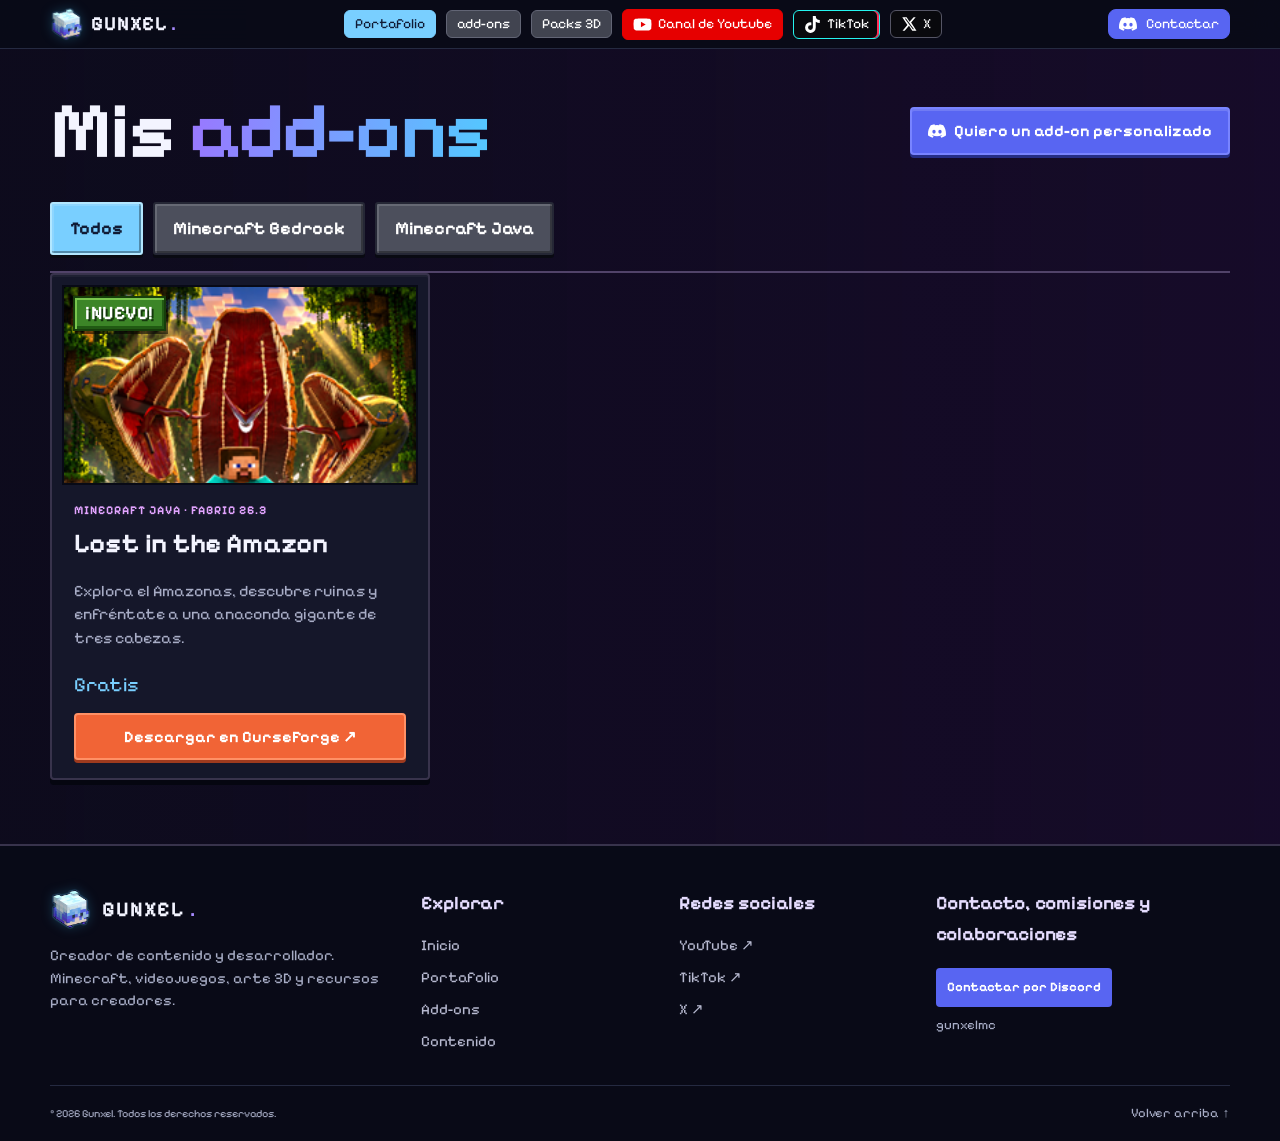
<file: add-ons/index.html>
<!DOCTYPE html>
<html lang="es">
<head>
    <meta charset="UTF-8">
    <meta name="viewport" content="width=device-width, initial-scale=1">
    <meta name="description" content="Mis add-ons para Minecraft.">

    <title>Mis add-ons — Gunxel</title>

    <script>
    (() => {
        const stamp = Date.now();
        document.write('<link rel="stylesheet" href="/style.css?_asset=' + stamp + '">');
        document.write('<script src="/script.js?_asset=' + stamp + '" defer><' + '/script>');
    })();
    </script>

    <meta name="site-version" content="20261127.65">

    <link rel="icon" type="image/png" href="/marca_agua_youtube_150.png?v=20261127.65">

    <link rel="preload" as="image" href="https://raw.githubusercontent.com/InventivetalentDev/minecraft-assets/1.21.4/assets/minecraft/textures/block/tnt_side.png">

    <link rel="preload" as="image" href="https://raw.githubusercontent.com/InventivetalentDev/minecraft-assets/1.21.4/assets/minecraft/textures/block/tnt_top.png">
<script>
    // Comprueba el contenido publicado, incluso si no cambia la versión manual.
    (() => {
        const paths = ['index.html', '/style.css', '/script.js'];
        const fingerprints = new Map();
        let checking = false;
        async function checkUpdates() {
            if (checking || document.hidden || !navigator.onLine) return;
            checking = true;
            try {
                const results = await Promise.all(paths.map(async path => {
                    const url = new URL(path, document.baseURI);
                    url.searchParams.set('_check', Date.now());
                    const response = await fetch(url, {cache: 'no-store'});
                    if (!response.ok) throw new Error('HTTP ' + response.status);
                    const body = await response.text();
                    return [path, body];
                }));
                const html = results[0][1];
                const remote = new DOMParser().parseFromString(html, 'text/html');
                const version = remote.querySelector('meta[name="site-version"]')?.content;
                const local = document.querySelector('meta[name="site-version"]')?.content;
                const changed = (version && local && version !== local) ||
                    results.some(([path, body]) => fingerprints.has(path) && fingerprints.get(path) !== body);
                if (changed) {
                    const url = new URL(location.href);
                    url.searchParams.set('_refresh', Date.now());
                    location.replace(url.href);
                    return;
                }
                results.forEach(([path, body]) => fingerprints.set(path, body));
            } catch (error) {
                console.debug('Comprobación de actualización no disponible.', error);
            } finally {
                checking = false;
            }
        }
        addEventListener('load', checkUpdates, {once:true});
        setInterval(checkUpdates, 30000);
        document.addEventListener('visibilitychange', () => {
            if (!document.hidden) checkUpdates();
        });
        addEventListener('pageshow', event => {if (event.persisted) checkUpdates();});
        addEventListener('online', checkUpdates);
    })();
    </script>
<style>.addon-results .catalog-empty{display:flex;flex-direction:column;align-items:center;justify-content:center;text-align:center;gap:10px;padding:24px 0 35px}.addon-results .catalog-empty img{display:block;width:clamp(180px,24vw,260px);max-width:100%;height:auto;object-fit:contain}.catalog-empty p{margin:0;color:var(--muted);font-size:18px}.addon-results .catalog-empty[hidden]{display:none!important}</style><style>.addon-heading{display:flex;align-items:center;justify-content:space-between;gap:18px;flex-wrap:wrap;margin-bottom:30px}.addon-catalog .addon-heading h1{margin:0}.addon-heading .addon-custom-request{display:inline-flex;align-items:center;justify-content:center;gap:8px;padding:12px 16px;background:#5865f2;color:#fff;border:2px solid #7984ff;border-radius:4px;box-shadow:inset 0 2px #ffffff24,0 3px #252e85;font-size:16px;line-height:1.25;text-align:center}.addon-heading .addon-custom-request:hover{background:#4752c4;color:#fff}.addon-custom-request svg{flex-shrink:0;margin:0!important}@media(max-width:650px){.addon-heading{align-items:flex-start;flex-direction:column;gap:14px}.addon-heading .addon-custom-request{max-width:100%}}</style><style>.pack-cover{display:grid;place-items:center;aspect-ratio:315/250;overflow:hidden;background:linear-gradient(145deg,#253e4d,#18302f);border:2px solid #080a16;text-align:center}.pack-cover img{width:100%;height:100%;object-fit:cover;grid-area:1/1}.pack-cover-fallback{grid-area:1/1;font-size:27px;color:#fff;line-height:1.2;padding:12px}.pack-cover-fallback small{font-size:15px;color:#b8e7dd}.pack-view{align-self:stretch;text-align:center;margin-top:auto;background:#fa5c5c;color:#fff;border:2px solid #ff8989;border-radius:4px;padding:9px 12px;box-shadow:0 3px #9e3030}.pack-view:hover{background:#e94d4d;color:#fff}.pack-item h3{margin-bottom:20px}</style><style>.pack-cover{position:relative}.pack-new-label{position:absolute;top:9px;left:9px;z-index:2;display:inline-block;padding:4px 10px;background:#3c8527;color:#fff;font-family:"Pixelify Sans",monospace;font-size:19px;font-weight:700;line-height:1.2;letter-spacing:.5px;border:2px solid #173e0b;border-radius:0;box-shadow:inset 2px 2px #79c64d,inset -2px -3px #215a13,2px 3px #0008;text-shadow:2px 2px #15390d;pointer-events:none}</style><style>.amazon-item .pack-view{background:#f16436;border-color:#ff9065;box-shadow:0 3px #9e3a1e}.amazon-item .amazon-free{color:#79cfff;font-size:20px;margin-bottom:12px}.amazon-item .pack-cover{aspect-ratio:16/9}.amazon-item .pack-cover img{object-fit:cover}</style><style>/* Tarjeta de catálogo completamente pulsable */.pack-item{cursor:pointer}.pack-item .pack-view::after{content:"";position:absolute;inset:0;z-index:3}.pack-item:focus-within{border-color:var(--item);outline:2px solid var(--item);outline-offset:3px}</style></head>

<body>

    <!-- FONDO ANIMADO DEL NETHER -->

    <canvas id="nether-bg" aria-hidden="true"></canvas>

    <script>
        (function () {
            const canvas = document.getElementById('nether-bg');
            const ctx = canvas.getContext('2d');

            if (!ctx) return;

            const texture = new Image();

            let frame = 0;
            let ready = false;

            function resize() {
                canvas.width = Math.max(16, Math.ceil(innerWidth / 16));
                canvas.height = Math.max(16, Math.ceil(innerHeight / 16));

                ctx.imageSmoothingEnabled = false;

                draw();
            }

            function draw() {
                if (!ready) return;

                ctx.clearRect(0, 0, canvas.width, canvas.height);

                const s = Math.max(canvas.width, canvas.height);

                ctx.drawImage(
                    texture,
                    0,
                    frame * 16,
                    16,
                    16,
                    (canvas.width - s) / 2,
                    (canvas.height - s) / 2,
                    s,
                    s
                );
            }

            texture.onload = function () {
                ready = true;

                draw();

                if (!matchMedia('(prefers-reduced-motion: reduce)').matches) {
                    setInterval(function () {
                        if (document.hidden) return;

                        frame = (frame + 1) % Math.floor(texture.height / 16);

                        draw();
                    }, 100);
                }
            };

            texture.src = "https://raw.githubusercontent.com/InventivetalentDev/minecraft-assets/1.21.4/assets/minecraft/textures/block/nether_portal.png";

            resize();

            addEventListener('resize', resize, { passive: true });
        })();
    </script>

    <header class="header">

        <a class="brand" href="/">
            <img
                class="logo-image"
                src="/marca_agua_youtube_150.png?v=20261127.65"
                alt=""
                width="42"
                height="42"
            >
            GUNXEL<span class="accent">.</span>
        </a>

        <button
            class="menu"
            aria-label="Abrir menú"
            aria-expanded="false"
            aria-controls="nav"
        >
            ☰
        </button>

        <nav id="nav">

            

            

            <a class="portfolio-nav" href="/portafolio/">Portafolio</a>
            <a class="resource-nav" href="/add-ons/" aria-current="page">add-ons</a>
            <a class="resource-nav" href="/packs/">Packs 3D</a>

            <!-- YOUTUBE -->

            <a
                class="youtube-nav"
                href="https://www.youtube.com/@Gunxel"
                target="_blank"
                rel="noopener noreferrer"
            >
                <svg width="19" height="19" viewBox="0 0 24 24" aria-hidden="true">
                    <path
                        fill="currentColor"
                        d="M23 7a3 3 0 0 0-2.1-2.2C19 4.3 12 4.3 12 4.3s-7 0-8.9.5A3 3 0 0 0 1 7a31 31 0 0 0 0 10 3 3 0 0 0 2.1 2.2c1.9.5 8.9.5 8.9.5s7 0 8.9-.5A3 3 0 0 0 23 17a31 31 0 0 0 0-10Z"
                    />
                    <path fill="#e60000" d="m10 8.5 6 3.5-6 3.5Z"/>
                </svg>

                <span>Canal de Youtube</span>
            </a>

            <!-- TIKTOK -->

            <a
                class="social-nav tiktok-nav"
                href="https://www.tiktok.com/@gunxelmc"
                target="_blank"
                rel="noopener noreferrer"
            >
                <svg width="17" height="17" viewBox="0 0 24 24" aria-hidden="true">
                    <path
                        fill="currentColor"
                        d="M16.6 0h-4.1v16.4a3.4 3.4 0 1 1-3.4-3.4c.5 0 .9.1 1.3.2V9a7.5 7.5 0 1 0 6.2 7.4V8.1a10 10 0 0 0 5.7 1.8V5.8A5.8 5.8 0 0 1 16.6 0Z"
                    />
                </svg>

                TikTok
            </a>

            <!-- X -->

            <a
                class="social-nav x-nav"
                href="https://x.com/GunxelMC"
                target="_blank"
                rel="noopener noreferrer"
            >
                <svg width="16" height="16" viewBox="0 0 24 24" aria-hidden="true">
                    <path
                        fill="currentColor"
                        d="M18.9 2H22l-6.8 7.8L23.2 22h-6.3l-4.9-7.4L5.5 22H2.3l7.3-8.5L1.9 2h6.5l4.5 6.8L18.9 2ZM17.8 20h1.7L7.4 3.9H5.6Z"
                    />
                </svg>

                X
            </a>

        </nav>

        <!-- DISCORD -->

        <a
            class="nav-cta discord-contact"
            href="https://discord.com/channels/@me"
            target="_blank"
            rel="noopener noreferrer"
            title="Discord: gunxelmc"
        >
            <svg
                width="18"
                height="18"
                viewBox="0 0 127.14 96.36"
                aria-hidden="true"
                style="vertical-align:middle;margin-right:6px"
            >
                <path
                    fill="currentColor"
                    d="M107.7 8.07A105.15 105.15 0 0 0 81.47 0a72.06 72.06 0 0 0-3.36 6.83A97.68 97.68 0 0 0 49 6.83 72.37 72.37 0 0 0 45.64 0a105.89 105.89 0 0 0-26.27 8.14C2.79 32.65-1.71 56.54.53 80.09a105.73 105.73 0 0 0 32.17 16.27 77.7 77.7 0 0 0 6.89-11.31 68.42 68.42 0 0 1-10.84-5.18c.91-.66 1.8-1.34 2.66-2.04a75.57 75.57 0 0 0 64.32 0c.87.71 1.76 1.39 2.67 2.04a68.68 68.68 0 0 1-10.86 5.19 77 77 0 0 0 6.89 11.3A105.25 105.25 0 0 0 126.6 80.1c2.63-27.29-4.49-50.98-18.9-72.03ZM42.45 65.69C36.18 65.69 31 59.98 31 52.96s5.1-12.74 11.41-12.74c6.37 0 11.55 5.78 11.44 12.74 0 7.02-5.1 12.73-11.4 12.73Zm42.24 0c-6.27 0-11.41-5.71-11.41-12.73s5.1-12.74 11.41-12.74c6.37 0 11.55 5.78 11.44 12.74 0 7.02-5.07 12.73-11.44 12.73Z"
                />
            </svg>

            Contactar
        </a>

    </header>

    <!-- CONTENIDO PRINCIPAL -->

    <main id="inicio" class="wrap addon-catalog"><div class="addon-heading"><h1>Mis <span>add-ons</span></h1><a class="button discord-contact addon-custom-request" href="https://discord.com/channels/@me" target="_blank" rel="noopener noreferrer" aria-haspopup="dialog"><svg
                width="18"
                height="18"
                viewBox="0 0 127.14 96.36"
                aria-hidden="true"
                style="vertical-align:middle;margin-right:6px"
            >
                <path
                    fill="currentColor"
                    d="M107.7 8.07A105.15 105.15 0 0 0 81.47 0a72.06 72.06 0 0 0-3.36 6.83A97.68 97.68 0 0 0 49 6.83 72.37 72.37 0 0 0 45.64 0a105.89 105.89 0 0 0-26.27 8.14C2.79 32.65-1.71 56.54.53 80.09a105.73 105.73 0 0 0 32.17 16.27 77.7 77.7 0 0 0 6.89-11.31 68.42 68.42 0 0 1-10.84-5.18c.91-.66 1.8-1.34 2.66-2.04a75.57 75.57 0 0 0 64.32 0c.87.71 1.76 1.39 2.67 2.04a68.68 68.68 0 0 1-10.86 5.19 77 77 0 0 0 6.89 11.3A105.25 105.25 0 0 0 126.6 80.1c2.63-27.29-4.49-50.98-18.9-72.03ZM42.45 65.69C36.18 65.69 31 59.98 31 52.96s5.1-12.74 11.41-12.74c6.37 0 11.55 5.78 11.44 12.74 0 7.02-5.1 12.73-11.4 12.73Zm42.24 0c-6.27 0-11.41-5.71-11.41-12.73s5.1-12.74 11.41-12.74c6.37 0 11.55 5.78 11.44 12.74 0 7.02-5.07 12.73-11.44 12.73Z"
                />
            </svg><span>Quiero un add-on personalizado</span></a></div>
<div class="addon-editions" role="group" aria-label="Edición de Minecraft">
<button type="button" class="addon-edition active" data-edition="all" aria-pressed="true">Todos</button>
<button type="button" class="addon-edition" data-edition="bedrock" aria-pressed="false">Minecraft Bedrock</button>
<button type="button" class="addon-edition" data-edition="java" aria-pressed="false">Minecraft Java</button>
</div>
<section class="addon-results" aria-label="Catálogo de add-ons"><div class="project-grid" id="addon-grid"><article class="project pack-item amazon-item" data-edition="java" data-category="packs" hidden><a class="pack-cover" href="https://www.curseforge.com/minecraft/mc-mods/lost-in-the-amazon" target="_blank" rel="noopener noreferrer"><span class="pack-new-label">¡NUEVO!</span><img src="/assets/lost-in-the-amazon-cover.png" alt="Lost in the Amazon" width="630" height="500" onerror="if(!this.dataset.fallback){this.dataset.fallback='1';this.src='https://media.forgecdn.net/attachments/2282/623/01-jaguar-del-campamento-png.png'}else if(this.dataset.fallback==='1'){this.dataset.fallback='2';this.src='https://i.ytimg.com/vi/3jQFupujtT4/hqdefault.jpg'}"></a><div class="project-body"><small>MINECRAFT JAVA · FABRIC 26.3</small><h3>Lost in the Amazon</h3><p>Explora el Amazonas, descubre ruinas y enfréntate a una anaconda gigante de tres cabezas.</p><span class="amazon-free">Gratis</span><a class="button pack-view" href="https://www.curseforge.com/minecraft/mc-mods/lost-in-the-amazon" target="_blank" rel="noopener noreferrer">Descargar en CurseForge ↗</a></div></article></div><div id="addon-empty" class="catalog-empty"><img src="/assets/gunxel-confundido.webp?v=20261127.65" alt="" width="600" height="548"><p id="addon-empty-message" role="status">Próximamente: add-ons para Minecraft Bedrock.</p></div></section>
<script>
(()=>{let edition='all';const editions=document.querySelectorAll('.addon-edition'),empty=document.getElementById('addon-empty');function render(){let count=0;document.querySelectorAll('#addon-grid [data-edition]').forEach(card=>{const match=edition==='all'||card.dataset.edition===edition;card.hidden=!match;if(match)count++;});empty.hidden=count>0;document.getElementById('addon-empty-message').textContent=edition==='all'?'No hay add-ons publicados.':'No hay add-ons publicados para Minecraft '+(edition==='bedrock'?'Bedrock':'Java')+'.';}function select(group,button){group.forEach(b=>{b.classList.toggle('active',b===button);b.setAttribute('aria-pressed',String(b===button));});}editions.forEach(b=>b.addEventListener('click',()=>{edition=b.dataset.edition;select(editions,b);render();}));render();})();
</script></main>

    <!-- FOOTER -->

    <footer class="site-footer">

        <div class="wrap footer-grid">

            <!-- IDENTIDAD -->

            <div class="footer-identity">

                <a class="brand" href="/">

                    <img
                        class="logo-image"
                        src="/marca_agua_youtube_150.png?v=20261127.65"
                        alt=""
                        width="36"
                        height="36"
                    >

                    GUNXEL<span class="accent">.</span>

                </a>

                <p>
                    Creador de contenido y desarrollador.
                    Minecraft, videojuegos, arte 3D
                    y recursos para creadores.
                </p>

            </div>

            <!-- NAVEGACIÓN -->

            <div class="footer-column">

                <h3>Explorar</h3>

                <a href="/">Inicio</a>
                <a href="/portafolio/">Portafolio</a>
                <a href="/add-ons/">Add-ons</a>
                <a href="/#latest-video-card">Contenido</a>

            </div>

            <!-- REDES SOCIALES -->

            <div class="footer-column">

                <h3>Redes sociales</h3>

                <a
                    href="https://www.youtube.com/@Gunxel"
                    target="_blank"
                    rel="noopener noreferrer"
                >
                    YouTube ↗
                </a>

                <a
                    href="https://www.tiktok.com/@gunxelmc"
                    target="_blank"
                    rel="noopener noreferrer"
                >
                    TikTok ↗
                </a>

                <a
                    href="https://x.com/GunxelMC"
                    target="_blank"
                    rel="noopener noreferrer"
                >
                    X ↗
                </a>

                

            </div>

            <!-- COLABORACIONES -->

            <div class="footer-column">

                <h3>Contacto, comisiones y colaboraciones</h3>

                

                <a
                    class="button footer-discord discord-contact"
                    href="https://discord.com/channels/@me"
                    target="_blank"
                    rel="noopener noreferrer"
                >
                    Contactar por Discord
                </a>

                <small>gunxelmc</small>

            </div>

        </div>

        <!-- COPYRIGHT -->

        <div class="wrap footer-bottom">

            <small>
                © <span id="year">2026</span> Gunxel.
                Todos los derechos reservados.
            </small>

            <a href="#inicio">Volver arriba ↑</a>

        </div>

    </footer>

    <!-- VENTANA DE CONTACTO DISCORD -->

    <dialog
        id="discord-dialog"
        style="
            width:min(420px,calc(100% - 32px));
            padding:24px;
            border:1px solid #7861b9;
            border-radius:16px;
            background:#111426;
            color:#f3f4ff;
        "
    >

        <form method="dialog">

            <button
                aria-label="Cerrar"
                style="
                    float:right;
                    background:none;
                    color:inherit;
                    border:0;
                    font-size:24px;
                "
            >
                ×
            </button>

        </form>

        <h3 style="font-size:26px;margin-bottom:12px">
            Contactar por Discord
        </h3>

        <p>Agrega mi usuario en Discord:</p>

        <input
            id="discord-user"
            aria-label="Usuario de Discord"
            readonly
            value="gunxelmc"
            style="
                width:100%;
                padding:12px;
                margin:12px 0;
                background:#090b17;
                color:inherit;
                border:1px solid #7861b9;
                border-radius:8px;
                font:inherit;
            "
        >

        <p id="discord-status" role="status" aria-live="polite"></p>

        <div class="actions">

            <button
                type="button"
                class="button primary"
                id="discord-copy-confirm"
            >
                Copiar usuario
            </button>

            <a
                class="button secondary"
                href="https://discord.com/channels/@me"
                target="_blank"
                rel="noopener noreferrer"
            >
                Abrir Discord ↗
            </a>

        </div>

    </dialog>

    <style>
        #discord-dialog::backdrop {
            background: #000b;
        }
    </style>

</body>
</html>
</file>
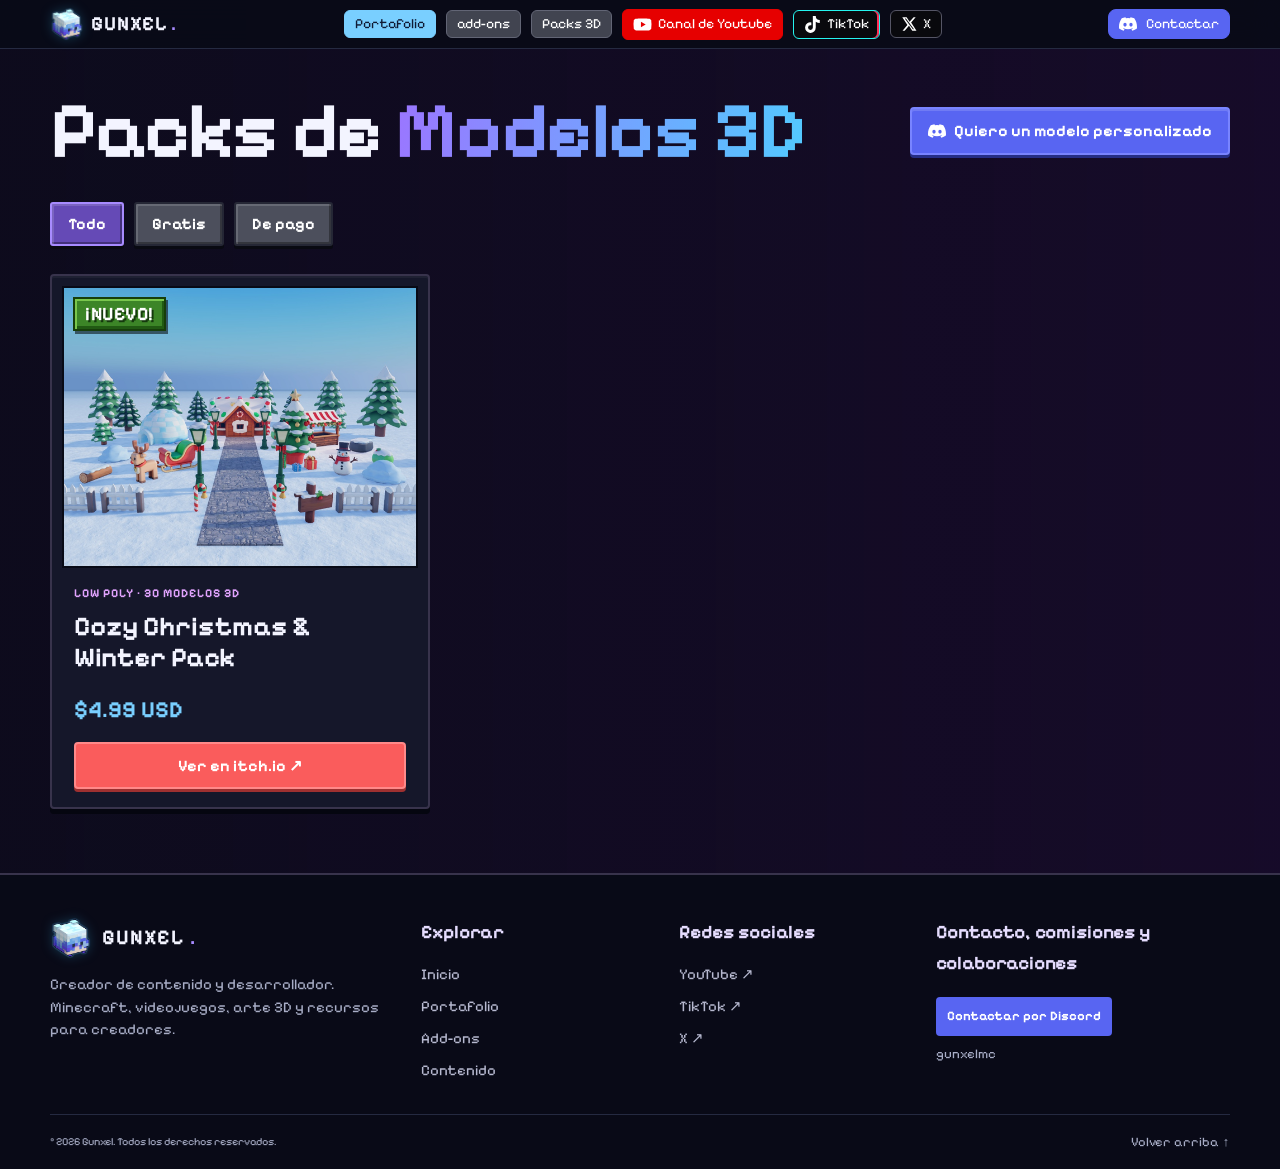
<file: packs/index.html>
<!DOCTYPE html>
<html lang="es">
<head>
    <meta charset="UTF-8">
    <meta name="viewport" content="width=device-width, initial-scale=1">
    <meta name="description" content="Packs de modelos 3D de Gunxel.">

    <title>Packs de Modelos 3D — Gunxel</title>

    <script>
    (() => {
        const stamp = Date.now();
        document.write('<link rel="stylesheet" href="/style.css?_asset=' + stamp + '">');
        document.write('<script src="/script.js?_asset=' + stamp + '" defer><' + '/script>');
    })();
    </script>

    <meta name="site-version" content="20261127.67">

    <link rel="icon" type="image/png" href="/marca_agua_youtube_150.png?v=20261127.67">

    <link rel="preload" as="image" href="https://raw.githubusercontent.com/InventivetalentDev/minecraft-assets/1.21.4/assets/minecraft/textures/block/tnt_side.png">

    <link rel="preload" as="image" href="https://raw.githubusercontent.com/InventivetalentDev/minecraft-assets/1.21.4/assets/minecraft/textures/block/tnt_top.png">
<script>
    // Comprueba el contenido publicado, incluso si no cambia la versión manual.
    (() => {
        const paths = ['index.html', '/style.css', '/script.js'];
        const fingerprints = new Map();
        let checking = false;
        async function checkUpdates() {
            if (checking || document.hidden || !navigator.onLine) return;
            checking = true;
            try {
                const results = await Promise.all(paths.map(async path => {
                    const url = new URL(path, document.baseURI);
                    url.searchParams.set('_check', Date.now());
                    const response = await fetch(url, {cache: 'no-store'});
                    if (!response.ok) throw new Error('HTTP ' + response.status);
                    const body = await response.text();
                    return [path, body];
                }));
                const html = results[0][1];
                const remote = new DOMParser().parseFromString(html, 'text/html');
                const version = remote.querySelector('meta[name="site-version"]')?.content;
                const local = document.querySelector('meta[name="site-version"]')?.content;
                const changed = (version && local && version !== local) ||
                    results.some(([path, body]) => fingerprints.has(path) && fingerprints.get(path) !== body);
                if (changed) {
                    const url = new URL(location.href);
                    url.searchParams.set('_refresh', Date.now());
                    location.replace(url.href);
                    return;
                }
                results.forEach(([path, body]) => fingerprints.set(path, body));
            } catch (error) {
                console.debug('Comprobación de actualización no disponible.', error);
            } finally {
                checking = false;
            }
        }
        addEventListener('load', checkUpdates, {once:true});
        setInterval(checkUpdates, 30000);
        document.addEventListener('visibilitychange', () => {
            if (!document.hidden) checkUpdates();
        });
        addEventListener('pageshow', event => {if (event.persisted) checkUpdates();});
        addEventListener('online', checkUpdates);
    })();
    </script>
<style>.addon-results .catalog-empty{display:flex;flex-direction:column;align-items:center;justify-content:center;text-align:center;gap:10px;padding:24px 0 35px}.addon-results .catalog-empty img{display:block;width:clamp(180px,24vw,260px);max-width:100%;height:auto;object-fit:contain}.catalog-empty p{margin:0;color:var(--muted);font-size:18px}.addon-results .catalog-empty[hidden]{display:none!important}</style><style>.addon-heading{display:flex;align-items:center;justify-content:space-between;gap:18px;flex-wrap:wrap;margin-bottom:30px}.addon-catalog .addon-heading h1{margin:0}.addon-heading .addon-custom-request{display:inline-flex;align-items:center;justify-content:center;gap:8px;padding:12px 16px;background:#5865f2;color:#fff;border:2px solid #7984ff;border-radius:4px;box-shadow:inset 0 2px #ffffff24,0 3px #252e85;font-size:16px;line-height:1.25;text-align:center}.addon-heading .addon-custom-request:hover{background:#4752c4;color:#fff}.addon-custom-request svg{flex-shrink:0;margin:0!important}@media(max-width:650px){.addon-heading{align-items:flex-start;flex-direction:column;gap:14px}.addon-heading .addon-custom-request{max-width:100%}}</style><style>.pack-cover{display:grid;place-items:center;aspect-ratio:315/250;overflow:hidden;background:linear-gradient(145deg,#253e4d,#18302f);border:2px solid #080a16;text-align:center}.pack-cover img{width:100%;height:100%;object-fit:cover;grid-area:1/1}.pack-cover-fallback{grid-area:1/1;font-size:27px;color:#fff;line-height:1.2;padding:12px}.pack-cover-fallback small{font-size:15px;color:#b8e7dd}.pack-view{align-self:stretch;text-align:center;margin-top:auto;background:#fa5c5c;color:#fff;border:2px solid #ff8989;border-radius:4px;padding:9px 12px;box-shadow:0 3px #9e3030}.pack-view:hover{background:#e94d4d;color:#fff}.pack-item h3{margin-bottom:20px}</style><style>.pack-item .pack-price{font-size:23px;font-weight:700;color:#79cfff;margin:0 0 15px;min-height:0}</style><style>.pack-cover{position:relative}.pack-new-label{position:absolute;top:9px;left:9px;z-index:2;display:inline-block;padding:4px 10px;background:#3c8527;color:#fff;font-family:"Pixelify Sans",monospace;font-size:19px;font-weight:700;line-height:1.2;letter-spacing:.5px;border:2px solid #173e0b;border-radius:0;box-shadow:inset 2px 2px #79c64d,inset -2px -3px #215a13,2px 3px #0008;text-shadow:2px 2px #15390d;pointer-events:none}</style><style>/* Tarjeta de catálogo completamente pulsable */.pack-item{cursor:pointer}.pack-item .pack-view::after{content:"";position:absolute;inset:0;z-index:3}.pack-item:focus-within{border-color:var(--item);outline:2px solid var(--item);outline-offset:3px}</style></head>

<body>

    <!-- FONDO ANIMADO DEL NETHER -->

    <canvas id="nether-bg" aria-hidden="true"></canvas>

    <script>
        (function () {
            const canvas = document.getElementById('nether-bg');
            const ctx = canvas.getContext('2d');

            if (!ctx) return;

            const texture = new Image();

            let frame = 0;
            let ready = false;

            function resize() {
                canvas.width = Math.max(16, Math.ceil(innerWidth / 16));
                canvas.height = Math.max(16, Math.ceil(innerHeight / 16));

                ctx.imageSmoothingEnabled = false;

                draw();
            }

            function draw() {
                if (!ready) return;

                ctx.clearRect(0, 0, canvas.width, canvas.height);

                const s = Math.max(canvas.width, canvas.height);

                ctx.drawImage(
                    texture,
                    0,
                    frame * 16,
                    16,
                    16,
                    (canvas.width - s) / 2,
                    (canvas.height - s) / 2,
                    s,
                    s
                );
            }

            texture.onload = function () {
                ready = true;

                draw();

                if (!matchMedia('(prefers-reduced-motion: reduce)').matches) {
                    setInterval(function () {
                        if (document.hidden) return;

                        frame = (frame + 1) % Math.floor(texture.height / 16);

                        draw();
                    }, 100);
                }
            };

            texture.src = "https://raw.githubusercontent.com/InventivetalentDev/minecraft-assets/1.21.4/assets/minecraft/textures/block/nether_portal.png";

            resize();

            addEventListener('resize', resize, { passive: true });
        })();
    </script>

    <header class="header">

        <a class="brand" href="/">
            <img
                class="logo-image"
                src="/marca_agua_youtube_150.png?v=20261127.67"
                alt=""
                width="42"
                height="42"
            >
            GUNXEL<span class="accent">.</span>
        </a>

        <button
            class="menu"
            aria-label="Abrir menú"
            aria-expanded="false"
            aria-controls="nav"
        >
            ☰
        </button>

        <nav id="nav">

            

            

            <a class="portfolio-nav" href="/portafolio/">Portafolio</a>
            <a class="resource-nav" href="/add-ons/">add-ons</a>
            <a class="resource-nav" href="/packs/" aria-current="page">Packs 3D</a>

            <!-- YOUTUBE -->

            <a
                class="youtube-nav"
                href="https://www.youtube.com/@Gunxel"
                target="_blank"
                rel="noopener noreferrer"
            >
                <svg width="19" height="19" viewBox="0 0 24 24" aria-hidden="true">
                    <path
                        fill="currentColor"
                        d="M23 7a3 3 0 0 0-2.1-2.2C19 4.3 12 4.3 12 4.3s-7 0-8.9.5A3 3 0 0 0 1 7a31 31 0 0 0 0 10 3 3 0 0 0 2.1 2.2c1.9.5 8.9.5 8.9.5s7 0 8.9-.5A3 3 0 0 0 23 17a31 31 0 0 0 0-10Z"
                    />
                    <path fill="#e60000" d="m10 8.5 6 3.5-6 3.5Z"/>
                </svg>

                <span>Canal de Youtube</span>
            </a>

            <!-- TIKTOK -->

            <a
                class="social-nav tiktok-nav"
                href="https://www.tiktok.com/@gunxelmc"
                target="_blank"
                rel="noopener noreferrer"
            >
                <svg width="17" height="17" viewBox="0 0 24 24" aria-hidden="true">
                    <path
                        fill="currentColor"
                        d="M16.6 0h-4.1v16.4a3.4 3.4 0 1 1-3.4-3.4c.5 0 .9.1 1.3.2V9a7.5 7.5 0 1 0 6.2 7.4V8.1a10 10 0 0 0 5.7 1.8V5.8A5.8 5.8 0 0 1 16.6 0Z"
                    />
                </svg>

                TikTok
            </a>

            <!-- X -->

            <a
                class="social-nav x-nav"
                href="https://x.com/GunxelMC"
                target="_blank"
                rel="noopener noreferrer"
            >
                <svg width="16" height="16" viewBox="0 0 24 24" aria-hidden="true">
                    <path
                        fill="currentColor"
                        d="M18.9 2H22l-6.8 7.8L23.2 22h-6.3l-4.9-7.4L5.5 22H2.3l7.3-8.5L1.9 2h6.5l4.5 6.8L18.9 2ZM17.8 20h1.7L7.4 3.9H5.6Z"
                    />
                </svg>

                X
            </a>

        </nav>

        <!-- DISCORD -->

        <a
            class="nav-cta discord-contact"
            href="https://discord.com/channels/@me"
            target="_blank"
            rel="noopener noreferrer"
            title="Discord: gunxelmc"
        >
            <svg
                width="18"
                height="18"
                viewBox="0 0 127.14 96.36"
                aria-hidden="true"
                style="vertical-align:middle;margin-right:6px"
            >
                <path
                    fill="currentColor"
                    d="M107.7 8.07A105.15 105.15 0 0 0 81.47 0a72.06 72.06 0 0 0-3.36 6.83A97.68 97.68 0 0 0 49 6.83 72.37 72.37 0 0 0 45.64 0a105.89 105.89 0 0 0-26.27 8.14C2.79 32.65-1.71 56.54.53 80.09a105.73 105.73 0 0 0 32.17 16.27 77.7 77.7 0 0 0 6.89-11.31 68.42 68.42 0 0 1-10.84-5.18c.91-.66 1.8-1.34 2.66-2.04a75.57 75.57 0 0 0 64.32 0c.87.71 1.76 1.39 2.67 2.04a68.68 68.68 0 0 1-10.86 5.19 77 77 0 0 0 6.89 11.3A105.25 105.25 0 0 0 126.6 80.1c2.63-27.29-4.49-50.98-18.9-72.03ZM42.45 65.69C36.18 65.69 31 59.98 31 52.96s5.1-12.74 11.41-12.74c6.37 0 11.55 5.78 11.44 12.74 0 7.02-5.1 12.73-11.4 12.73Zm42.24 0c-6.27 0-11.41-5.71-11.41-12.73s5.1-12.74 11.41-12.74c6.37 0 11.55 5.78 11.44 12.74 0 7.02-5.07 12.73-11.44 12.73Z"
                />
            </svg>

            Contactar
        </a>

    </header>

    <!-- CONTENIDO PRINCIPAL -->

    <main id="inicio" class="wrap addon-catalog"><div class="addon-heading"><h1>Packs de <span>Modelos 3D</span></h1><a class="button discord-contact addon-custom-request" href="https://discord.com/channels/@me" target="_blank" rel="noopener noreferrer" aria-haspopup="dialog"><svg
                width="18"
                height="18"
                viewBox="0 0 127.14 96.36"
                aria-hidden="true"
                style="vertical-align:middle;margin-right:6px"
            >
                <path
                    fill="currentColor"
                    d="M107.7 8.07A105.15 105.15 0 0 0 81.47 0a72.06 72.06 0 0 0-3.36 6.83A97.68 97.68 0 0 0 49 6.83 72.37 72.37 0 0 0 45.64 0a105.89 105.89 0 0 0-26.27 8.14C2.79 32.65-1.71 56.54.53 80.09a105.73 105.73 0 0 0 32.17 16.27 77.7 77.7 0 0 0 6.89-11.31 68.42 68.42 0 0 1-10.84-5.18c.91-.66 1.8-1.34 2.66-2.04a75.57 75.57 0 0 0 64.32 0c.87.71 1.76 1.39 2.67 2.04a68.68 68.68 0 0 1-10.86 5.19 77 77 0 0 0 6.89 11.3A105.25 105.25 0 0 0 126.6 80.1c2.63-27.29-4.49-50.98-18.9-72.03ZM42.45 65.69C36.18 65.69 31 59.98 31 52.96s5.1-12.74 11.41-12.74c6.37 0 11.55 5.78 11.44 12.74 0 7.02-5.1 12.73-11.4 12.73Zm42.24 0c-6.27 0-11.41-5.71-11.41-12.73s5.1-12.74 11.41-12.74c6.37 0 11.55 5.78 11.44 12.74 0 7.02-5.07 12.73-11.44 12.73Z"
                />
            </svg><span>Quiero un modelo personalizado</span></a></div>
<div class="addon-prices" role="group" aria-label="Precio">
<button type="button" class="addon-price active" data-price="all" aria-pressed="true">Todo</button>
<button type="button" class="addon-price" data-price="free" aria-pressed="false">Gratis</button>
<button type="button" class="addon-price" data-price="paid" aria-pressed="false">De pago</button>
</div>
<section class="addon-results" aria-label="Catálogo de packs"><div class="project-grid" id="pack-grid"><article class="project pack-item" data-category="packs" data-price="paid" data-itch-url="https://gunxel.itch.io/cozy-christmas-winter-pack-30-low-poly-3d-models"><a class="pack-cover" href="https://gunxel.itch.io/cozy-christmas-winter-pack-30-low-poly-3d-models" target="_blank" rel="noopener noreferrer" aria-label="Ver Cozy Christmas Winter Pack en itch.io"><span class="pack-new-label">¡NUEVO!</span><img src="/assets/cozy-christmas-cover.png?v=20261127.67" alt="Portada de Cozy Christmas Winter Pack" width="630" height="500"></a><div class="project-body"><small>LOW POLY · 30 MODELOS 3D</small><h3>Cozy Christmas &amp; Winter Pack</h3><p class="pack-price">$4.99 USD</p><a class="button pack-view" href="https://gunxel.itch.io/cozy-christmas-winter-pack-30-low-poly-3d-models" target="_blank" rel="noopener noreferrer">Ver en itch.io ↗</a></div></article></div><div id="pack-empty" class="catalog-empty"><img src="/assets/gunxel-confundido.webp?v=20261127.67" alt="" width="600" height="548"><p id="pack-empty-message" role="status">No hay packs publicados.</p></div></section>
<script>
(()=>{const buttons=document.querySelectorAll('.addon-price'),empty=document.getElementById('pack-empty'),message=document.getElementById('pack-empty-message');function render(price){let count=0;document.querySelectorAll('#pack-grid [data-price]').forEach(card=>{const match=price==='all'||card.dataset.price===price;card.hidden=!match;if(match)count++;});empty.hidden=count>0;message.textContent='No hay packs '+(price==='free'?'gratis ':price==='paid'?'de pago ':'')+'publicados.';}buttons.forEach(button=>button.addEventListener('click',()=>{buttons.forEach(b=>{b.classList.toggle('active',b===button);b.setAttribute('aria-pressed',String(b===button));});render(button.dataset.price);}));render('all');})();
</script></main>

    <!-- FOOTER -->

    <footer class="site-footer">

        <div class="wrap footer-grid">

            <!-- IDENTIDAD -->

            <div class="footer-identity">

                <a class="brand" href="/">

                    <img
                        class="logo-image"
                        src="/marca_agua_youtube_150.png?v=20261127.67"
                        alt=""
                        width="36"
                        height="36"
                    >

                    GUNXEL<span class="accent">.</span>

                </a>

                <p>
                    Creador de contenido y desarrollador.
                    Minecraft, videojuegos, arte 3D
                    y recursos para creadores.
                </p>

            </div>

            <!-- NAVEGACIÓN -->

            <div class="footer-column">

                <h3>Explorar</h3>

                <a href="/">Inicio</a>
                <a href="/portafolio/">Portafolio</a>
                <a href="/add-ons/">Add-ons</a>
                <a href="/#latest-video-card">Contenido</a>

            </div>

            <!-- REDES SOCIALES -->

            <div class="footer-column">

                <h3>Redes sociales</h3>

                <a
                    href="https://www.youtube.com/@Gunxel"
                    target="_blank"
                    rel="noopener noreferrer"
                >
                    YouTube ↗
                </a>

                <a
                    href="https://www.tiktok.com/@gunxelmc"
                    target="_blank"
                    rel="noopener noreferrer"
                >
                    TikTok ↗
                </a>

                <a
                    href="https://x.com/GunxelMC"
                    target="_blank"
                    rel="noopener noreferrer"
                >
                    X ↗
                </a>

                

            </div>

            <!-- COLABORACIONES -->

            <div class="footer-column">

                <h3>Contacto, comisiones y colaboraciones</h3>

                

                <a
                    class="button footer-discord discord-contact"
                    href="https://discord.com/channels/@me"
                    target="_blank"
                    rel="noopener noreferrer"
                >
                    Contactar por Discord
                </a>

                <small>gunxelmc</small>

            </div>

        </div>

        <!-- COPYRIGHT -->

        <div class="wrap footer-bottom">

            <small>
                © <span id="year">2026</span> Gunxel.
                Todos los derechos reservados.
            </small>

            <a href="#inicio">Volver arriba ↑</a>

        </div>

    </footer>

    <!-- VENTANA DE CONTACTO DISCORD -->

    <dialog
        id="discord-dialog"
        style="
            width:min(420px,calc(100% - 32px));
            padding:24px;
            border:1px solid #7861b9;
            border-radius:16px;
            background:#111426;
            color:#f3f4ff;
        "
    >

        <form method="dialog">

            <button
                aria-label="Cerrar"
                style="
                    float:right;
                    background:none;
                    color:inherit;
                    border:0;
                    font-size:24px;
                "
            >
                ×
            </button>

        </form>

        <h3 style="font-size:26px;margin-bottom:12px">
            Contactar por Discord
        </h3>

        <p>Agrega mi usuario en Discord:</p>

        <input
            id="discord-user"
            aria-label="Usuario de Discord"
            readonly
            value="gunxelmc"
            style="
                width:100%;
                padding:12px;
                margin:12px 0;
                background:#090b17;
                color:inherit;
                border:1px solid #7861b9;
                border-radius:8px;
                font:inherit;
            "
        >

        <p id="discord-status" role="status" aria-live="polite"></p>

        <div class="actions">

            <button
                type="button"
                class="button primary"
                id="discord-copy-confirm"
            >
                Copiar usuario
            </button>

            <a
                class="button secondary"
                href="https://discord.com/channels/@me"
                target="_blank"
                rel="noopener noreferrer"
            >
                Abrir Discord ↗
            </a>

        </div>

    </dialog>

    <style>
        #discord-dialog::backdrop {
            background: #000b;
        }
    </style>

</body>
</html>
</file>
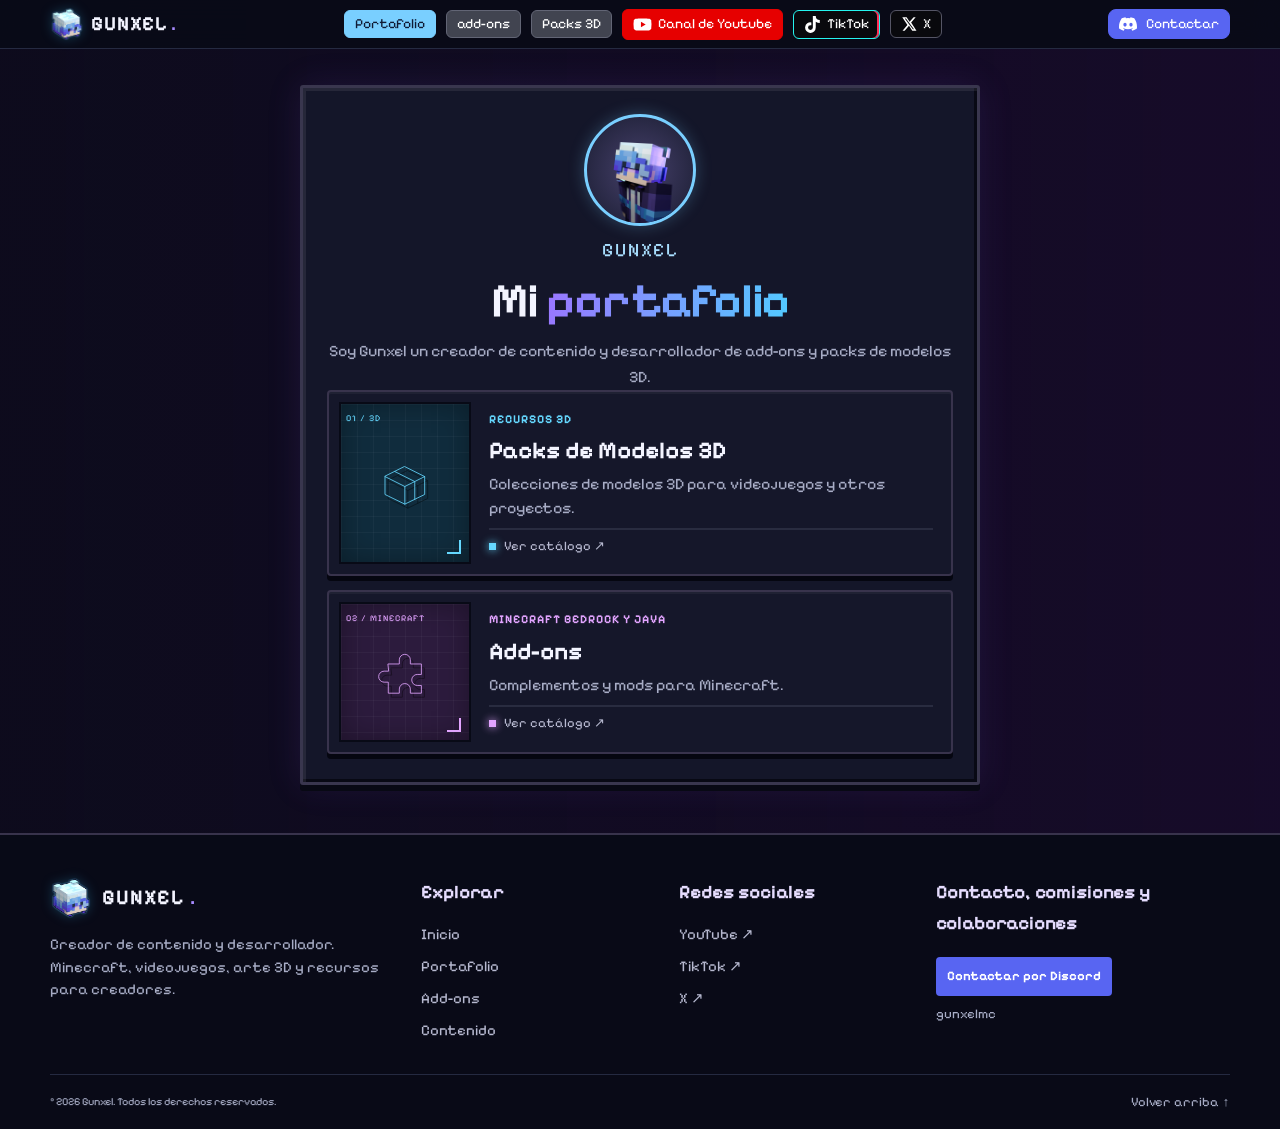
<file: portafolio/index.html>
<!DOCTYPE html>
<html lang="es">
<head>
    <meta charset="UTF-8">
    <meta name="viewport" content="width=device-width, initial-scale=1">
    <meta name="description" content="Portafolio de videojuegos, modelos 3D y asset packs de Gunxel.">

    <title>Portafolio — Gunxel</title>

    <script>
    (() => {
        const stamp = Date.now();
        document.write('<link rel="stylesheet" href="/style.css?_asset=' + stamp + '">');
        document.write('<script src="/script.js?_asset=' + stamp + '" defer><' + '/script>');
    })();
    </script>

    <meta name="site-version" content="20261127.66">

    <link rel="icon" type="image/png" href="/marca_agua_youtube_150.png?v=20261127.66">

    <link rel="preload" as="image" href="https://raw.githubusercontent.com/InventivetalentDev/minecraft-assets/1.21.4/assets/minecraft/textures/block/tnt_side.png">

    <link rel="preload" as="image" href="https://raw.githubusercontent.com/InventivetalentDev/minecraft-assets/1.21.4/assets/minecraft/textures/block/tnt_top.png">
<script>
    // Comprueba el contenido publicado, incluso si no cambia la versión manual.
    (() => {
        const paths = ['index.html', '/style.css', '/script.js'];
        const fingerprints = new Map();
        let checking = false;
        async function checkUpdates() {
            if (checking || document.hidden || !navigator.onLine) return;
            checking = true;
            try {
                const results = await Promise.all(paths.map(async path => {
                    const url = new URL(path, document.baseURI);
                    url.searchParams.set('_check', Date.now());
                    const response = await fetch(url, {cache: 'no-store'});
                    if (!response.ok) throw new Error('HTTP ' + response.status);
                    const body = await response.text();
                    return [path, body];
                }));
                const html = results[0][1];
                const remote = new DOMParser().parseFromString(html, 'text/html');
                const version = remote.querySelector('meta[name="site-version"]')?.content;
                const local = document.querySelector('meta[name="site-version"]')?.content;
                const changed = (version && local && version !== local) ||
                    results.some(([path, body]) => fingerprints.has(path) && fingerprints.get(path) !== body);
                if (changed) {
                    const url = new URL(location.href);
                    url.searchParams.set('_refresh', Date.now());
                    location.replace(url.href);
                    return;
                }
                results.forEach(([path, body]) => fingerprints.set(path, body));
            } catch (error) {
                console.debug('Comprobación de actualización no disponible.', error);
            } finally {
                checking = false;
            }
        }
        addEventListener('load', checkUpdates, {once:true});
        setInterval(checkUpdates, 30000);
        document.addEventListener('visibilitychange', () => {
            if (!document.hidden) checkUpdates();
        });
        addEventListener('pageshow', event => {if (event.persisted) checkUpdates();});
        addEventListener('online', checkUpdates);
    })();
    </script>
<style>.addon-results .catalog-empty{display:flex;flex-direction:column;align-items:center;justify-content:center;text-align:center;gap:10px;padding:24px 0 35px}.addon-results .catalog-empty img{display:block;width:clamp(180px,24vw,260px);max-width:100%;height:auto;object-fit:contain}.catalog-empty p{margin:0;color:var(--muted);font-size:18px}.addon-results .catalog-empty[hidden]{display:none!important}</style><style>
#inicio:has(.portfolio-card){padding:36px 0 48px}.portfolio-card.wrap{width:min(680px,calc(100% - 32px));padding:26px 24px 28px;background:#15172af5;border:3px solid #39364e;border-radius:3px;box-shadow:inset 3px 3px #ffffff13,inset -3px -3px #080914,0 6px #080914,0 0 35px #7755dd22}.portfolio-profile{display:flex;flex-direction:column;align-items:center;gap:9px;margin-bottom:12px}.portfolio-avatar{width:112px;height:112px;border-radius:50%;overflow:hidden;background:radial-gradient(circle,#47416c,#191c30);border:3px solid #79cfff;box-shadow:0 0 16px #79cfff44}.portfolio-avatar img{display:block;width:100%;height:100%;object-fit:cover;object-position:center top;transform:scale(1.12);transform-origin:center top}.portfolio-name{font-family:var(--pixel);font-size:19px;letter-spacing:2px;color:#a9dfff}.portfolio-card h1{text-align:center;font-size:clamp(30px,6vw,48px);margin:12px 0}.portfolio-card>p{text-align:center;font-size:16px}.portfolio-card .filters{justify-content:center;margin:22px 0}.portfolio-card .project-grid{grid-template-columns:minmax(0,1fr);gap:14px}.portfolio-card .project{display:grid;grid-template-columns:132px minmax(0,1fr);gap:10px;align-items:stretch}.portfolio-card .project[hidden]{display:none}.portfolio-card .project .visual{height:auto;min-height:124px}.portfolio-card .project .visual::before{font-size:9px;left:5px}.portfolio-card .project-body{padding:8px 8px 4px}.portfolio-card .project-body h3{font-size:24px}.portfolio-card .project-body p{margin-bottom:9px}.portfolio-card .project .status{padding-top:6px}.portfolio-card .project:hover{transform:none}@media(max-width:480px){.portfolio-card.wrap{padding:20px 12px}.portfolio-card .project{grid-template-columns:90px minmax(0,1fr);gap:7px}.portfolio-card .project-body h3{font-size:20px}.portfolio-card .project-body p{font-size:14px}.portfolio-card .project .visual::before{font-size:8px;letter-spacing:0}}
</style><style>.portfolio-catalog-link{color:inherit;text-decoration:none;cursor:pointer}.portfolio-catalog-link:hover{color:inherit}.portfolio-catalog-link:focus-visible{outline:2px solid var(--item);outline-offset:3px}</style></head>

<body>

    <!-- FONDO ANIMADO DEL NETHER -->

    <canvas id="nether-bg" aria-hidden="true"></canvas>

    <script>
        (function () {
            const canvas = document.getElementById('nether-bg');
            const ctx = canvas.getContext('2d');

            if (!ctx) return;

            const texture = new Image();

            let frame = 0;
            let ready = false;

            function resize() {
                canvas.width = Math.max(16, Math.ceil(innerWidth / 16));
                canvas.height = Math.max(16, Math.ceil(innerHeight / 16));

                ctx.imageSmoothingEnabled = false;

                draw();
            }

            function draw() {
                if (!ready) return;

                ctx.clearRect(0, 0, canvas.width, canvas.height);

                const s = Math.max(canvas.width, canvas.height);

                ctx.drawImage(
                    texture,
                    0,
                    frame * 16,
                    16,
                    16,
                    (canvas.width - s) / 2,
                    (canvas.height - s) / 2,
                    s,
                    s
                );
            }

            texture.onload = function () {
                ready = true;

                draw();

                if (!matchMedia('(prefers-reduced-motion: reduce)').matches) {
                    setInterval(function () {
                        if (document.hidden) return;

                        frame = (frame + 1) % Math.floor(texture.height / 16);

                        draw();
                    }, 100);
                }
            };

            texture.src = "https://raw.githubusercontent.com/InventivetalentDev/minecraft-assets/1.21.4/assets/minecraft/textures/block/nether_portal.png";

            resize();

            addEventListener('resize', resize, { passive: true });
        })();
    </script>

    <header class="header">

        <a class="brand" href="/">
            <img
                class="logo-image"
                src="/marca_agua_youtube_150.png?v=20261127.66"
                alt=""
                width="42"
                height="42"
            >
            GUNXEL<span class="accent">.</span>
        </a>

        <button
            class="menu"
            aria-label="Abrir menú"
            aria-expanded="false"
            aria-controls="nav"
        >
            ☰
        </button>

        <nav id="nav">

            

            

            <a class="portfolio-nav" href="/portafolio/" aria-current="page">Portafolio</a>
            <a class="resource-nav" href="/add-ons/">add-ons</a>
            <a class="resource-nav" href="/packs/">Packs 3D</a>

            <!-- YOUTUBE -->

            <a
                class="youtube-nav"
                href="https://www.youtube.com/@Gunxel"
                target="_blank"
                rel="noopener noreferrer"
            >
                <svg width="19" height="19" viewBox="0 0 24 24" aria-hidden="true">
                    <path
                        fill="currentColor"
                        d="M23 7a3 3 0 0 0-2.1-2.2C19 4.3 12 4.3 12 4.3s-7 0-8.9.5A3 3 0 0 0 1 7a31 31 0 0 0 0 10 3 3 0 0 0 2.1 2.2c1.9.5 8.9.5 8.9.5s7 0 8.9-.5A3 3 0 0 0 23 17a31 31 0 0 0 0-10Z"
                    />
                    <path fill="#e60000" d="m10 8.5 6 3.5-6 3.5Z"/>
                </svg>

                <span>Canal de Youtube</span>
            </a>

            <!-- TIKTOK -->

            <a
                class="social-nav tiktok-nav"
                href="https://www.tiktok.com/@gunxelmc"
                target="_blank"
                rel="noopener noreferrer"
            >
                <svg width="17" height="17" viewBox="0 0 24 24" aria-hidden="true">
                    <path
                        fill="currentColor"
                        d="M16.6 0h-4.1v16.4a3.4 3.4 0 1 1-3.4-3.4c.5 0 .9.1 1.3.2V9a7.5 7.5 0 1 0 6.2 7.4V8.1a10 10 0 0 0 5.7 1.8V5.8A5.8 5.8 0 0 1 16.6 0Z"
                    />
                </svg>

                TikTok
            </a>

            <!-- X -->

            <a
                class="social-nav x-nav"
                href="https://x.com/GunxelMC"
                target="_blank"
                rel="noopener noreferrer"
            >
                <svg width="16" height="16" viewBox="0 0 24 24" aria-hidden="true">
                    <path
                        fill="currentColor"
                        d="M18.9 2H22l-6.8 7.8L23.2 22h-6.3l-4.9-7.4L5.5 22H2.3l7.3-8.5L1.9 2h6.5l4.5 6.8L18.9 2ZM17.8 20h1.7L7.4 3.9H5.6Z"
                    />
                </svg>

                X
            </a>

        </nav>

        <!-- DISCORD -->

        <a
            class="nav-cta discord-contact"
            href="https://discord.com/channels/@me"
            target="_blank"
            rel="noopener noreferrer"
            title="Discord: gunxelmc"
        >
            <svg
                width="18"
                height="18"
                viewBox="0 0 127.14 96.36"
                aria-hidden="true"
                style="vertical-align:middle;margin-right:6px"
            >
                <path
                    fill="currentColor"
                    d="M107.7 8.07A105.15 105.15 0 0 0 81.47 0a72.06 72.06 0 0 0-3.36 6.83A97.68 97.68 0 0 0 49 6.83 72.37 72.37 0 0 0 45.64 0a105.89 105.89 0 0 0-26.27 8.14C2.79 32.65-1.71 56.54.53 80.09a105.73 105.73 0 0 0 32.17 16.27 77.7 77.7 0 0 0 6.89-11.31 68.42 68.42 0 0 1-10.84-5.18c.91-.66 1.8-1.34 2.66-2.04a75.57 75.57 0 0 0 64.32 0c.87.71 1.76 1.39 2.67 2.04a68.68 68.68 0 0 1-10.86 5.19 77 77 0 0 0 6.89 11.3A105.25 105.25 0 0 0 126.6 80.1c2.63-27.29-4.49-50.98-18.9-72.03ZM42.45 65.69C36.18 65.69 31 59.98 31 52.96s5.1-12.74 11.41-12.74c6.37 0 11.55 5.78 11.44 12.74 0 7.02-5.1 12.73-11.4 12.73Zm42.24 0c-6.27 0-11.41-5.71-11.41-12.73s5.1-12.74 11.41-12.74c6.37 0 11.55 5.78 11.44 12.74 0 7.02-5.07 12.73-11.44 12.73Z"
                />
            </svg>

            Contactar
        </a>

    </header>

    <!-- CONTENIDO PRINCIPAL -->

    <main id="inicio" style="min-height:65vh"><section id="proyectos" class="wrap section portfolio-card"><div class="portfolio-profile"><div class="portfolio-avatar"><img src="/assets/gunxel-render.png.png" alt="Skin de Gunxel"></div><span class="portfolio-name">GUNXEL</span></div>

            <h1>Mi <span>portafolio</span></h1>

            <p>
                Soy Gunxel un creador de contenido y desarrollador de add-ons y packs de modelos 3D.
            </p>

            

            <div class="project-grid">
<a class="project portfolio-catalog-link" data-category="models" href="/packs/">
<div class="visual model" data-slot="01 / 3D"><svg viewBox="0 0 260 160" aria-hidden="true"><path d="m130 19 72 36v65l-72 35-72-35V55Z M58 55l72 36 72-36 M130 91v64 M94 37l72 36v65"/></svg></div>
<div class="project-body"><small>RECURSOS 3D</small><h3>Packs de Modelos 3D</h3><p>Colecciones de modelos 3D para videojuegos y otros proyectos.</p><span class="status">Ver catálogo ↗</span></div></a>
<a class="project portfolio-catalog-link" data-category="packs" href="/add-ons/">
<div class="visual pack" data-slot="02 / MINECRAFT"><svg viewBox="0 0 260 160" aria-hidden="true"><path d="M70 40h40V25a20 20 0 0 1 40 0v15h40v38h-15a20 20 0 0 0 0 40h15v28h-40v-15a20 20 0 0 0-40 0v15H70v-40H55a20 20 0 0 1 0-40h15Z" transform="translate(0 8)"/></svg></div>
<div class="project-body"><small>MINECRAFT BEDROCK Y JAVA</small><h3>Add-ons</h3><p>Complementos y mods para Minecraft.</p><span class="status">Ver catálogo ↗</span></div></a>
</div>

        </section></main>

    <!-- FOOTER -->

    <footer class="site-footer">

        <div class="wrap footer-grid">

            <!-- IDENTIDAD -->

            <div class="footer-identity">

                <a class="brand" href="/">

                    <img
                        class="logo-image"
                        src="/marca_agua_youtube_150.png?v=20261127.66"
                        alt=""
                        width="36"
                        height="36"
                    >

                    GUNXEL<span class="accent">.</span>

                </a>

                <p>
                    Creador de contenido y desarrollador.
                    Minecraft, videojuegos, arte 3D
                    y recursos para creadores.
                </p>

            </div>

            <!-- NAVEGACIÓN -->

            <div class="footer-column">

                <h3>Explorar</h3>

                <a href="/">Inicio</a>
                <a href="/portafolio/">Portafolio</a>
                <a href="/add-ons/">Add-ons</a>
                <a href="/#latest-video-card">Contenido</a>

            </div>

            <!-- REDES SOCIALES -->

            <div class="footer-column">

                <h3>Redes sociales</h3>

                <a
                    href="https://www.youtube.com/@Gunxel"
                    target="_blank"
                    rel="noopener noreferrer"
                >
                    YouTube ↗
                </a>

                <a
                    href="https://www.tiktok.com/@gunxelmc"
                    target="_blank"
                    rel="noopener noreferrer"
                >
                    TikTok ↗
                </a>

                <a
                    href="https://x.com/GunxelMC"
                    target="_blank"
                    rel="noopener noreferrer"
                >
                    X ↗
                </a>

                

            </div>

            <!-- COLABORACIONES -->

            <div class="footer-column">

                <h3>Contacto, comisiones y colaboraciones</h3>

                

                <a
                    class="button footer-discord discord-contact"
                    href="https://discord.com/channels/@me"
                    target="_blank"
                    rel="noopener noreferrer"
                >
                    Contactar por Discord
                </a>

                <small>gunxelmc</small>

            </div>

        </div>

        <!-- COPYRIGHT -->

        <div class="wrap footer-bottom">

            <small>
                © <span id="year">2026</span> Gunxel.
                Todos los derechos reservados.
            </small>

            <a href="#inicio">Volver arriba ↑</a>

        </div>

    </footer>

    <!-- VENTANA DE CONTACTO DISCORD -->

    <dialog
        id="discord-dialog"
        style="
            width:min(420px,calc(100% - 32px));
            padding:24px;
            border:1px solid #7861b9;
            border-radius:16px;
            background:#111426;
            color:#f3f4ff;
        "
    >

        <form method="dialog">

            <button
                aria-label="Cerrar"
                style="
                    float:right;
                    background:none;
                    color:inherit;
                    border:0;
                    font-size:24px;
                "
            >
                ×
            </button>

        </form>

        <h3 style="font-size:26px;margin-bottom:12px">
            Contactar por Discord
        </h3>

        <p>Agrega mi usuario en Discord:</p>

        <input
            id="discord-user"
            aria-label="Usuario de Discord"
            readonly
            value="gunxelmc"
            style="
                width:100%;
                padding:12px;
                margin:12px 0;
                background:#090b17;
                color:inherit;
                border:1px solid #7861b9;
                border-radius:8px;
                font:inherit;
            "
        >

        <p id="discord-status" role="status" aria-live="polite"></p>

        <div class="actions">

            <button
                type="button"
                class="button primary"
                id="discord-copy-confirm"
            >
                Copiar usuario
            </button>

            <a
                class="button secondary"
                href="https://discord.com/channels/@me"
                target="_blank"
                rel="noopener noreferrer"
            >
                Abrir Discord ↗
            </a>

        </div>

    </dialog>

    <style>
        #discord-dialog::backdrop {
            background: #000b;
        }
    </style>

<script>addEventListener('DOMContentLoaded',()=>{if(new URLSearchParams(location.search).get('categoria')==='packs')document.querySelectorAll('.portfolio-card .project').forEach(p=>{p.hidden=p.dataset.category!=='packs'})});</script></body>
</html>
</file>
<file: style.css>
@import url('https://fonts.googleapis.com/css2?family=Pixelify+Sans:wght@400;500;600;700&display=swap');
:root{color-scheme:dark;--bg:#090b17;--panel:#111426;--text:#f3f4ff;--muted:#a8adc6;--purple:#a88bff;--cyan:#38c8ff;--line:#252a41}*{box-sizing:border-box}html{scroll-behavior:smooth;scroll-padding-top:90px}body{margin:0;background:radial-gradient(ellipse at 78% 15%,#1b1544 0,transparent 35%),var(--bg);color:var(--text);font-family:system-ui,-apple-system,BlinkMacSystemFont,'Segoe UI',sans-serif;line-height:1.6}a{color:inherit;text-decoration:none}button{font:inherit;cursor:pointer}a:focus-visible,button:focus-visible{outline:2px solid var(--cyan);outline-offset:5px}.wrap{width:min(1180px,calc(100% - 48px));margin:auto}.header{position:sticky;top:0;z-index:5;display:flex;align-items:center;justify-content:space-between;gap:24px;padding:18px max(24px,calc((100vw - 1180px)/2));background:#090b17e8;backdrop-filter:blur(16px);border-bottom:1px solid var(--line)}.brand{font-weight:900;letter-spacing:2px;font-size:21px;display:flex;align-items:center;gap:5px}.logo{display:grid;place-items:center;background:linear-gradient(140deg,#7954ec,#2bb6ed);width:32px;height:32px;border-radius:8px;margin-right:5px}.accent{color:var(--purple)}nav{display:flex;gap:28px;font-size:14px;color:var(--muted)}nav a:hover,.footer a:hover{color:var(--cyan)}.nav-cta{border:1px solid #61508a;border-radius:8px;padding:8px 14px;font-size:13px}.menu{display:none}.hero{min-height:640px;display:grid;grid-template-columns:1.15fr 1fr;align-items:center;gap:60px;padding:80px 0}.eyebrow{font-size:11px;letter-spacing:2px;color:var(--purple);font-weight:750;display:flex;align-items:center;gap:10px}.dot{width:8px;height:8px;border-radius:50%;background:var(--cyan);box-shadow:0 0 15px var(--cyan)}h1,h2,h3,p{margin:0}h1{font-size:clamp(48px,6.2vw,89px);line-height:1.02;letter-spacing:-.065em;margin:24px 0}h1 span,h2 span{color:var(--purple);background:linear-gradient(100deg,#9b75ff,#52caff);background-clip:text;-webkit-background-clip:text;-webkit-text-fill-color:transparent}p{color:var(--muted);font-size:16px}.hero-copy p{max-width:530px;font-size:18px}.actions{display:flex;flex-wrap:wrap;gap:12px;margin-top:30px}.button{display:inline-flex;align-items:center;justify-content:center;gap:18px;padding:13px 20px;border-radius:9px;font-weight:700;font-size:14px;transition:transform .2s,background .2s}.button:hover{transform:translateY(-3px)}.primary{background:linear-gradient(100deg,#8051e8,#5548c8);color:white}.secondary{border:1px solid #3f4261;background:#14172c}.hero-tags{display:flex;flex-wrap:wrap;gap:18px;color:#9299b7;font-size:10px;letter-spacing:1px;margin-top:38px}.hero-art{position:relative;padding:18px}.art-frame{position:relative;overflow:hidden;border:1px solid #7060ba;border-radius:26px;box-shadow:0 0 70px #7453ea35;aspect-ratio:1}.art-frame img{width:100%;height:100%;object-fit:cover;display:block}.art-label{position:absolute;bottom:0;left:0;right:0;display:flex;justify-content:space-between;align-items:center;padding:25px 18px 14px;background:linear-gradient(transparent,#090b17e8);font-weight:900;letter-spacing:2px}.art-label small{font-size:9px;color:#d1c5ff}.strip{border-block:1px solid var(--line);background:#101326}.strip-inner{display:flex;justify-content:space-between;gap:20px;flex-wrap:wrap;padding:19px 0;color:#b2b5d0;font-size:12px;font-weight:700;letter-spacing:2px}.section{padding:75px 0}h2{font-size:clamp(34px,4.3vw,57px);line-height:1.12;letter-spacing:-.045em;margin:12px 0}.filters{display:flex;flex-wrap:wrap;gap:9px;margin:25px 0 23px}.filter{color:var(--muted);border:1px solid var(--line);background:var(--panel);padding:8px 16px;border-radius:30px;font-size:13px}.filter.active{background:#33265b;color:#e0d6ff;border-color:#7d60b7}.project-grid{display:grid;grid-template-columns:repeat(3,1fr);gap:18px}.project{border:1px solid var(--line);border-radius:15px;overflow:hidden;background:var(--panel);transition:transform .2s,border-color .2s}.project:hover{transform:translateY(-5px);border-color:#7861b9}.project[hidden]{display:none}.visual{height:200px;display:grid;place-items:center;position:relative;overflow:hidden;background-image:linear-gradient(#ffffff08 1px,transparent 1px),linear-gradient(90deg,#ffffff08 1px,transparent 1px);background-size:24px 24px}.game{background-color:#241b48;color:#c3a5ff}.model{background-color:#112e4b;color:#5edbff}.pack{background-color:#292044;color:#bda3ff}.visual svg{width:65%;height:75%;fill:none;stroke:currentColor;stroke-width:2.5;stroke-linejoin:round;stroke-linecap:round;filter:drop-shadow(0 0 12px currentColor)}.project-body{padding:22px}.project-body small{color:var(--purple);font-size:10px;letter-spacing:1.5px;font-weight:800}.project-body h3{font-size:24px;margin:7px 0}.project-body p{font-size:14px;min-height:67px}.status{display:inline-block;color:#b7b9d0;font-size:12px;border-top:1px solid var(--line);padding-top:12px;margin-top:13px;width:100%}.youtube-panel{display:grid;grid-template-columns:1fr 2fr;gap:40px;align-items:center;background:linear-gradient(115deg,#251b43,#101426);border:1px solid #42335e;border-radius:24px;padding:45px}.yt-icon{display:grid;place-items:center;font-size:70px;background:#7954e92b;border:1px solid #8d66e3;border-radius:30px;aspect-ratio:1.5;color:#d2bcff;max-width:260px;box-shadow:0 0 40px #7954e92b}.youtube-panel .button{margin-top:22px}.about{display:grid;grid-template-columns:280px 1fr;align-items:center;gap:60px}.about-img img{display:block;width:100%;border-radius:20px;border:1px solid #6854ac}.about p{max-width:680px}.skills{display:flex;flex-wrap:wrap;gap:10px;margin-top:25px}.skills span{background:var(--panel);border:1px solid var(--line);padding:8px 13px;border-radius:8px;font-size:13px}.contact{text-align:center;border-top:1px solid var(--line)}.contact .eyebrow,.contact .actions{justify-content:center}.footer{display:flex;justify-content:space-between;align-items:center;gap:16px;border-top:1px solid var(--line);padding:24px 0;color:var(--muted);font-size:13px}.footer .brand{color:var(--text)}@media(max-width:800px){.hero{grid-template-columns:1fr;gap:35px;padding:52px 0;min-height:0}.hero-art{max-width:480px;width:100%;margin:auto}.nav-cta{display:none}.menu{display:block;background:transparent;border:1px solid var(--line);color:var(--text);border-radius:6px;padding:5px 12px}nav{display:none;position:absolute;top:69px;left:0;right:0;background:#101326;padding:24px;flex-direction:column}nav.open{display:flex}.project-grid{grid-template-columns:1fr}.section{padding:48px 0}.about{grid-template-columns:1fr;gap:25px}.about-img{max-width:220px}.youtube-panel{grid-template-columns:1fr;padding:25px;gap:24px}.yt-icon{max-width:150px;font-size:42px}.footer{flex-wrap:wrap}.strip-inner{font-size:10px;gap:12px}.wrap{width:calc(100% - 36px)}}@media(prefers-reduced-motion:reduce){html{scroll-behavior:auto}*,*::before,*::after{transition:none!important}}
/* Minecraft-inspired pixel typography */
:root{--pixel:'Pixelify Sans',monospace}body{font-family:var(--pixel);font-weight:400}h1,h2,h3,.brand,.button,.eyebrow,.filter{font-family:var(--pixel);font-weight:700}h1,h2{letter-spacing:-.025em}p{font-size:18px}.hero-copy p{font-size:21px}.project-body p{font-size:16px}.eyebrow{font-size:13px;letter-spacing:1px}nav,.button,.filter{font-size:16px}.hero-tags,.strip-inner{font-size:12px}.brand{letter-spacing:1px}.status{font-size:14px}

/* Logo oficial */
.brand .logo-image{display:block;width:42px;height:42px;object-fit:contain;background:none;border-radius:0;flex-shrink:0;margin-right:5px;filter:drop-shadow(0 0 6px #38c8ff40)}.footer .logo-image{width:30px;height:30px}

/* Header compacto */
.header{padding-block:7px;gap:18px;min-height:0}.header .brand{font-size:20px;gap:3px;line-height:1.1}.header .logo-image{width:34px;height:34px;margin-right:4px}.header nav{gap:20px;line-height:1.2}.header .nav-cta{padding:5px 10px;font-size:14px;line-height:1.3}html{scroll-padding-top:62px}@media(max-width:800px){.header{padding-block:6px;gap:12px}.header .logo-image{width:32px;height:32px}.header .menu{padding:2px 9px;line-height:1.4}.header nav{top:100%;padding:16px 24px;gap:16px}}

/* v8 — interfaces de inventario Gunxel */
.project-grid{gap:20px;align-items:stretch}
.project{--item:#ab8aff;--item-bg:#211938;display:flex;flex-direction:column;position:relative;padding:10px;border:2px solid #38334c;border-radius:4px;background:#15172a;box-shadow:inset 0 2px #ffffff0b,0 5px #050610;transition:transform .2s,border-color .2s,box-shadow .2s}
.project[data-category="models"]{--item:#65d8ff;--item-bg:#102c3d}
.project[data-category="packs"]{--item:#e2a4ff;--item-bg:#2c1b3d}
.project:hover{transform:translateY(-4px);border-color:var(--item);box-shadow:inset 0 2px #ffffff12,0 6px #050610,0 0 22px color-mix(in srgb,var(--item) 16%,transparent)}
.project .visual{height:180px;border:2px solid #080a16;border-radius:0;background-color:var(--item-bg);background-image:linear-gradient(#ffffff09 1px,transparent 1px),linear-gradient(90deg,#ffffff09 1px,transparent 1px);background-size:16px 16px;color:var(--item);box-shadow:inset 0 0 28px #0005}
.project .visual::before{content:attr(data-slot);position:absolute;top:8px;left:10px;font-size:11px;letter-spacing:1px;color:var(--item)}
.project .visual::after{content:"";position:absolute;right:8px;bottom:8px;width:12px;height:12px;border-right:2px solid var(--item);border-bottom:2px solid var(--item)}
.project .visual svg{width:56%;height:66%;stroke-width:3;filter:drop-shadow(3px 4px 0 #0007);transition:transform .2s}
.project:hover .visual svg{transform:translateY(-4px) scale(1.04)}
.project-body{padding:16px 12px 8px;display:flex;flex-direction:column;flex:1}
.project-body small{color:var(--item);font-size:12px;letter-spacing:1px}
.project-body h3{font-size:27px;line-height:1.15;margin:8px 0}
.project-body p{min-height:0;font-size:16px;line-height:1.45;margin-bottom:20px}
.project .status{margin-top:auto;padding:10px 0 4px;border-top:2px solid #292c40;font-size:13px;color:#b7b9d0;display:flex;align-items:center;gap:8px}
.project .status::before{content:"";width:7px;height:7px;background:var(--item);box-shadow:0 0 8px var(--item);flex:none}
.filters .filter{border-radius:3px;border:2px solid #34374d;box-shadow:0 3px #060711;padding:6px 14px}
.filters .filter.active{border-color:#a88bff;background:#32264d}
.youtube-panel{border:2px solid #53384e;border-radius:4px;background:linear-gradient(110deg,#291b30,#141627 65%);padding:28px;box-shadow:0 5px #050610;gap:30px}
.yt-icon{border-radius:3px;border:2px solid #a44b64;background:repeating-linear-gradient(0deg,#482439 0px,#482439 15px,#49273c 15px,#49273c 16px);color:#ff8f9e;box-shadow:inset 0 0 0 6px #191222;max-width:none;font-size:58px}
.about-img img{border-radius:4px;border:2px solid #7760aa;box-shadow:6px 6px #201832}
.about>div:last-child{border:2px solid #36354d;padding:26px;background:#15172a;border-radius:4px;box-shadow:0 5px #050610}
.skills span{border-radius:2px;border:2px solid #34374d;background:#1d2035;color:#c8c5e6;box-shadow:0 2px #090b17}
.contact{margin-block:42px 65px;padding:36px 20px;border:2px solid #41436b;background:linear-gradient(120deg,#1c1b36,#14182a);border-radius:4px;box-shadow:0 5px #050610}
.contact .button,.youtube-panel .button{border-radius:3px;border:2px solid #5c507d;box-shadow:0 3px #080914}
.art-frame{border-radius:5px;border:2px solid #7060ba;box-shadow:7px 7px #201832,0 0 45px #7453ea20}
#discord-dialog{border-radius:4px!important;border-width:2px!important;box-shadow:6px 6px #080a14}
@media(min-width:801px) and (max-width:1000px){.project-grid{gap:12px}.project-body{padding-inline:8px}.project-body h3{font-size:23px}}
@media(max-width:800px){.project-grid{gap:18px}.project .visual{height:170px}.youtube-panel{padding:18px;gap:18px}.yt-icon{max-width:100%;aspect-ratio:2.5}.about>div:last-child{padding:20px}.contact{margin-block:25px 40px;padding:25px 15px}}
@media(prefers-reduced-motion:reduce){.project:hover,.project:hover .visual svg{transform:none}}

/* v9 — TNT loading intro */
html.tnt-loading{overflow:hidden}
#tnt-intro{position:fixed;inset:0;z-index:9999;display:grid;place-items:center;background:#090b17;overflow:hidden;isolation:isolate;animation:tnt-reveal .45s ease 1.65s forwards}
.tnt-scene{position:relative;width:220px;height:240px;display:grid;place-items:center;perspective:700px;animation:tnt-shake .25s linear 1.2s both}
.tnt-block{width:108px;height:108px;position:relative;transform:translate(-13px,0);animation:tnt-prime 1.35s linear both;z-index:2;image-rendering:pixelated}
.tnt-front,.tnt-top,.tnt-side{position:absolute;border:4px solid #4a151e;box-sizing:border-box}
.tnt-front{inset:0;background:repeating-linear-gradient(90deg,#bc202d 0 13px,#f24442 13px 25px,#921b27 25px 27px);display:grid;place-items:center;box-shadow:inset 4px 4px #ff7770,inset -4px -4px #751623}
.tnt-front span{width:100%;text-align:center;font-family:var(--pixel,monospace);font-size:34px;font-weight:700;line-height:1.12;color:#201820;background:#eae3d5;border-block:3px solid #b6a79c;letter-spacing:1px}
.tnt-top{width:108px;height:36px;left:0;top:-36px;transform:skewX(-45deg);transform-origin:bottom left;background:repeating-linear-gradient(90deg,#bd2932 0 12px,#ee4e44 12px 24px);box-shadow:inset 0 0 0 5px #ff71684d}
.tnt-side{width:36px;height:108px;left:108px;top:0;transform:skewY(-45deg);transform-origin:top left;background:linear-gradient(#a31d2a 0 33%,#b9ada0 33% 65%,#8b1824 65%);border-color:#4a151e}
.tnt-shadow{position:absolute;width:145px;height:20px;top:181px;background:#0008;filter:blur(7px);animation:tnt-shadow-out 1.35s forwards}
.tnt-caption{position:absolute;top:207px;color:#bcb2df;letter-spacing:3px;font-size:15px;white-space:nowrap;animation:tnt-shadow-out 1.35s forwards}
.tnt-caption span{animation:tnt-dots .35s steps(2,end) infinite}
.tnt-particle{position:absolute;z-index:3;left:50%;top:45%;width:var(--size);height:var(--size);background:var(--shade);box-shadow:2px 2px #0003;opacity:0;animation:tnt-particle .65s cubic-bezier(.1,.7,.3,1) 1.35s forwards}
.tnt-burst{position:absolute;left:50%;top:45%;width:40px;height:40px;background:#fff2c6;opacity:0;z-index:4;animation:tnt-burst .35s ease-out 1.35s forwards}
#skip-tnt{position:absolute;bottom:24px;right:24px;color:#c9c5e0;background:#15172a;border:1px solid #51476f;padding:7px 13px;font:inherit}
@keyframes tnt-prime{0%{opacity:0;transform:translate(-13px,-35px)}12%,30%,48%,66%,80%,92%{opacity:1;filter:none;transform:translate(-13px,0) scale(1)}22%,40%,57%,73%,86%,96%{opacity:1;filter:brightness(2.1) saturate(.25);transform:translate(-13px,0) scale(1.08)}99%{opacity:1}100%{opacity:0;transform:translate(-13px,0) scale(1.2)}}
@keyframes tnt-particle{0%{opacity:1;transform:translate(-50%,-50%) scale(.5)}20%{opacity:1}100%{opacity:0;transform:translate(var(--dx),var(--dy)) rotate(var(--rot)) scale(.5)}}
@keyframes tnt-burst{0%{opacity:.9;transform:translate(-50%,-50%) scale(1)}100%{opacity:0;transform:translate(-50%,-50%) scale(9)}}
@keyframes tnt-shadow-out{0%,96%{opacity:1}100%{opacity:0}}
@keyframes tnt-dots{50%{opacity:.3}}
@keyframes tnt-shake{0%,100%{transform:none}25%{transform:translate(-5px,3px)}50%{transform:translate(5px,-3px)}75%{transform:translate(-3px,-2px)}}
@keyframes tnt-reveal{to{opacity:0;visibility:hidden;pointer-events:none}}
@media(prefers-reduced-motion:reduce){#tnt-intro{display:none}html.tnt-loading{overflow:auto}}

/* v11 — vanilla TNT textures and Minecraft-style smoke */
.tnt-front,.tnt-top,.tnt-side{border:0;box-shadow:none;background-size:100% 100%;image-rendering:pixelated}
.tnt-front{background-image:url('https://raw.githubusercontent.com/InventivetalentDev/minecraft-assets/1.21.4/assets/minecraft/textures/block/tnt_side.png')}
.tnt-front span{visibility:hidden}
.tnt-top{background-image:url('https://raw.githubusercontent.com/InventivetalentDev/minecraft-assets/1.21.4/assets/minecraft/textures/block/tnt_top.png')}
.tnt-side{background-image:url('https://raw.githubusercontent.com/InventivetalentDev/minecraft-assets/1.21.4/assets/minecraft/textures/block/tnt_side.png');filter:brightness(.72)}
.tnt-block{animation:tnt-vanilla-prime 1.35s linear both}
@keyframes tnt-vanilla-prime{0%{opacity:1;transform:translate(-13px,-25px) scale(.9)}15%,45%,72%{filter:none;transform:translate(-13px,0) scale(1)}32%,58%,85%{filter:brightness(0) invert(1);transform:translate(-13px,0) scale(1.08)}94%{filter:none;opacity:1;transform:translate(-13px,0) scale(1.2)}100%{opacity:0;transform:translate(-13px,0) scale(1.25)}}
.tnt-particle{background:var(--shade);clip-path:polygon(0 25%,25% 25%,25% 0,75% 0,75% 25%,100% 25%,100% 75%,75% 75%,75% 100%,25% 100%,25% 75%,0 75%);box-shadow:none;animation:tnt-smoke .85s cubic-bezier(.12,.65,.2,1) 1.35s forwards}
@keyframes tnt-smoke{0%{opacity:1;transform:translate(-50%,-50%) scale(.7)}45%{opacity:1}100%{opacity:0;transform:translate(var(--dx),var(--dy)) scale(2.5)}}
.tnt-burst{background:#e9e9e9;clip-path:polygon(0 25%,25% 25%,25% 0,75% 0,75% 25%,100% 25%,100% 75%,75% 75%,75% 100%,25% 100%,25% 75%,0 75%)}
#tnt-intro{animation-delay:1.85s}

/* v12 — full viewport explosion, independent pixel dissolution */
#tnt-intro{animation:none;background:#090b17;transition:none}
#tnt-intro.exploded{background:transparent;pointer-events:none}
#tnt-intro.exploded .tnt-scene{visibility:hidden}
#tnt-smoke{position:absolute;inset:0;width:100%;height:100%;z-index:10;image-rendering:pixelated;pointer-events:none}
.tnt-block{animation:tnt-vanilla-prime 1.35s linear both}
.tnt-scene{animation:tnt-shake .25s linear 1.2s both}
@media(prefers-reduced-motion:reduce){#tnt-intro{display:none}}

/* v13 — smoke emerges from the blast, never a screen-sized mask */
#tnt-intro.exploded{background:transparent;pointer-events:none}#tnt-intro.exploded .tnt-scene{visibility:hidden}

@media(max-width:800px){.header .nav-cta{display:inline-flex;align-items:center;white-space:nowrap;margin-left:auto;order:1}.header .menu{order:2}.header{gap:8px}.header .brand{font-size:18px}.header .nav-cta{font-size:12px;padding:5px 7px}.header .nav-cta svg{width:15px;height:15px;margin-right:4px!important}}



/* v19 — animated vanilla portal texture */
body{background:#190c2c;position:relative;isolation:isolate}#nether-bg{position:fixed;inset:0;width:100%;height:100%;z-index:-2;pointer-events:none;image-rendering:pixelated;opacity:.85;background:#24113b}body::before{content:"";position:fixed;inset:0;z-index:-1;pointer-events:none;background:linear-gradient(90deg,#090b17c9,#10091f78),#090b1726}.header{background:#090b17ed}.strip{background:#101326df}

/* Botón Discord */
.header .nav-cta.discord-contact{background:#5865F2;border-color:#5865F2;color:#fff;transition:background .18s,border-color .18s}.header .nav-cta.discord-contact:hover{background:#4752C4;border-color:#4752C4;color:#fff}.header .nav-cta.discord-contact:active{background:#3c45a5;border-color:#3c45a5}

.header nav{align-items:center}.header nav .youtube-nav{display:inline-flex;align-items:center;justify-content:center;gap:6px;background:#e60000;color:#fff;border:1px solid #e60000;border-radius:6px;padding:5px 10px;white-space:nowrap;font-size:14px;transition:background .18s}.header nav .youtube-nav:hover{background:#b90000;border-color:#b90000;color:#fff}.youtube-nav svg{flex:none}@media(max-width:800px){.header nav{align-items:stretch}.header nav .youtube-nav{align-self:flex-start}}

/* Redes sociales */
.header nav{gap:12px}.header nav .social-nav{display:inline-flex;align-items:center;justify-content:center;gap:6px;padding:5px 10px;border:1px solid #555565;border-radius:6px;font-size:14px;white-space:nowrap;color:#fff;background:#09090d;transition:background .18s,border-color .18s}.header nav .tiktok-nav{border-color:#25f4ee;box-shadow:inset -2px 0 #fe2c55}.header nav .tiktok-nav:hover{background:#20242b;border-color:#fe2c55}.header nav .x-nav:hover{background:#292929;border-color:#fff}.social-nav svg{flex:none}@media(max-width:1000px) and (min-width:801px){.header nav{gap:8px}.header{gap:10px;padding-inline:14px}.header nav .social-nav,.header nav .youtube-nav{padding-inline:7px;font-size:12px}}@media(max-width:900px){.header .menu{display:block;order:2;background:transparent;border:1px solid var(--line);color:var(--text);border-radius:6px;padding:2px 9px}.header nav{display:none;position:absolute;top:100%;left:0;right:0;background:#101326;padding:16px 24px;flex-direction:column;align-items:stretch;gap:16px}.header nav.open{display:flex}.header nav .social-nav,.header nav .youtube-nav{align-self:flex-start}.header .nav-cta{display:inline-flex;margin-left:auto;order:1;white-space:nowrap}}

/* Footer ampliado */
.site-footer{background:#090b17f5;border-top:2px solid #38334c;padding:42px 0 0}.footer-grid{display:grid;grid-template-columns:1.5fr 1fr 1fr 1.3fr;gap:32px;padding-bottom:32px}.footer-identity .brand{margin-bottom:14px}.footer-identity p,.footer-column p{font-size:15px;line-height:1.5}.footer-column{display:flex;flex-direction:column;align-items:flex-start;gap:8px}.footer-column h3{font-size:19px;color:#e6ddff;margin:0 0 6px}.footer-column>a:not(.button){color:#b7b9d0;font-size:15px}.footer-column>a:hover,.footer-bottom a:hover{color:var(--cyan)}.footer-column small{color:var(--muted)}.footer-discord{background:#5865f2;color:#fff;font-size:13px;padding:9px 11px;border-radius:4px;margin-top:5px}.footer-discord:hover{background:#4752c4;color:white!important}.footer-bottom{border-top:1px solid var(--line);padding:17px 0;display:flex;justify-content:space-between;align-items:center;gap:16px;color:var(--muted);font-size:13px}@media(max-width:900px){.footer-grid{grid-template-columns:1fr 1fr;gap:26px}}@media(max-width:480px){.footer-grid{grid-template-columns:1fr;gap:24px}.footer-bottom{flex-wrap:wrap}}

/* Navegación de recursos */
.header nav .resource-nav{display:inline-flex;align-items:center;justify-content:center;padding:5px 10px;border:1px solid #626575;border-radius:6px;background:#414450;color:#fff;font-size:14px;line-height:1.2;white-space:nowrap;transition:background .18s,border-color .18s}.header nav .resource-nav:hover{background:#565a69;border-color:#85899a;color:white}.header nav>a{white-space:nowrap}@media(min-width:1101px){.header nav{gap:10px}}@media(max-width:1100px){.header .menu{display:block;order:2;background:transparent;border:1px solid var(--line);color:var(--text);border-radius:6px;padding:2px 9px}.header nav{display:none;position:absolute;top:100%;left:0;right:0;background:#101326;padding:16px 24px;flex-direction:column;align-items:stretch;gap:14px;max-height:calc(100dvh - 58px);overflow:auto}.header nav.open{display:flex}.header nav .resource-nav,.header nav .social-nav,.header nav .youtube-nav{align-self:flex-start}.header .nav-cta{display:inline-flex;margin-left:auto;order:1;white-space:nowrap}}

/* Portafolio azul claro */
.header nav .portfolio-nav{display:inline-flex;align-items:center;justify-content:center;background:#79cfff;border:1px solid #79cfff;color:#101b35;border-radius:6px;padding:5px 10px;font-size:14px;line-height:1.2;white-space:nowrap;transition:background .18s,border-color .18s}.header nav .portfolio-nav:hover{background:#a5e2ff;border-color:#a5e2ff;color:#101b35}@media(max-width:1100px){.header nav .portfolio-nav{align-self:flex-start}}

/* Presentación más compacta */
.hero{padding:28px 0 42px;min-height:0;align-items:start}.hero-copy h1{margin-top:0}.hero-art{padding-top:0}@media(max-width:800px){.hero{padding:24px 0 32px;gap:28px}}

/* Etiqueta de modo creativo: menú clásico de Minecraft */
.art-label .mc-mode-label{display:inline-block;padding:8px 14px;background:#777;border:2px solid #181818;border-radius:0;box-shadow:inset 2px 2px 0 #bcbcbc,inset -2px -2px 0 #414141,2px 3px 0 #0007;color:#fff;font-size:14px;line-height:1.1;letter-spacing:0;text-shadow:2px 2px 0 #333;white-space:nowrap;}

/* Título compacto, sin dejar la conjunción sola */
.hero-copy{min-width:0;container-type:inline-size}.hero-copy h1{font-size:clamp(28px,8.8cqi,70px);line-height:1.04;margin:0 0 22px}.hero-copy h1 span{white-space:nowrap}

/* Catálogo de add-ons */
.addon-catalog{min-height:65vh;padding:42px 0 64px}.addon-catalog h1{margin:0 0 30px}.addon-editions,.addon-prices{display:flex;flex-wrap:wrap;gap:10px}.addon-editions{border-bottom:2px solid #514369;padding-bottom:16px}.addon-edition,.addon-price{font-family:var(--pixel);font-weight:700;cursor:pointer;border:2px solid #252735;border-radius:3px;color:#fff;background:#4c4f5c;box-shadow:inset 2px 2px #ffffff25,inset -2px -2px #0005,0 3px #090a12;padding:10px 18px;font-size:18px}.addon-edition.active{background:#79cfff;color:#101b35;border-color:#b2e7ff}.addon-prices{margin:20px 0 28px}.addon-price{font-size:16px;padding:7px 16px}.addon-price.active{background:#654ab6;border-color:#a88bff}.addon-edition:hover,.addon-price:hover{filter:brightness(1.15)}.addon-results{min-height:160px}.addon-results [hidden]{display:none!important}.addon-results #addon-empty{padding:24px 0;color:var(--muted)}@media(max-width:600px){.addon-catalog{padding:28px 0 42px}.addon-edition{font-size:16px;padding:9px 12px}}

/* Último vídeo de YouTube */
.latest-video-card{display:flex;align-items:center;gap:15px;margin-top:24px;max-width:530px;padding:10px;background:#101325e8;border:1px solid #514469;border-radius:8px;text-decoration:none;color:#fff;transition:border-color .2s,background .2s}.latest-video-card:hover{border-color:#ff4545;background:#18152d;color:#fff}.latest-video-thumb{position:relative;display:grid;place-items:center;flex:0 0 36%;aspect-ratio:16/9;background:#28172d;border-radius:4px;overflow:hidden}.latest-video-thumb img{position:absolute;width:100%;height:100%;object-fit:cover}.latest-video-thumb img[hidden]{display:none}.latest-video-play{position:relative;background:#e60000;color:white;border-radius:7px;padding:5px 14px;font-size:20px;line-height:1.2}.latest-video-copy{display:flex;min-width:0;flex-direction:column;gap:5px;font-family:var(--pixel)}.latest-video-kicker{font-size:12px;color:#ff8585;letter-spacing:1px}.latest-video-copy strong{font-size:18px;line-height:1.2;overflow-wrap:anywhere}.latest-video-link{color:#ff7777;font-size:14px}@media(max-width:480px){.latest-video-card{gap:10px}.latest-video-copy strong{font-size:15px}}

/* Render transparente y aparición estilo Minecraft */
.hero-art.skin-stage{position:relative;padding:0 0 12px;min-width:0;align-self:stretch;display:flex;flex-direction:column;justify-content:flex-end;isolation:isolate}.skin-window{position:relative;overflow:hidden;aspect-ratio:1;display:flex;align-items:flex-end;justify-content:center;background:none}.skin-window .skin-render{display:block;width:100%;height:100%;object-fit:contain;object-position:center bottom;filter:drop-shadow(0 0 22px #8364ef55);animation:skin-emerge 1.35s cubic-bezier(.15,.8,.2,1) both}.skin-window .skin-render[hidden]{display:none}.skin-stage.skin-pending .skin-window{aspect-ratio:2/1}.skin-light{position:relative;height:3px;background:linear-gradient(90deg,transparent,#815bff 17%,#baf7ff 50%,#815bff 83%,transparent);box-shadow:0 0 14px #8ecfff,0 0 28px #9365ff;animation:skin-radiance 3s ease-in-out infinite;z-index:2}.skin-light:after{content:'';position:absolute;inset:-18px 5%;background:radial-gradient(ellipse,#9e81ff40,transparent 70%);pointer-events:none}.skin-caption{display:flex;align-items:center;justify-content:space-between;padding:12px 4px 0;font-weight:700;letter-spacing:2px}.skin-caption .mc-mode-label{padding:7px 12px;background:#777;border:2px solid #181818;box-shadow:inset 2px 2px #bcbcbc,inset -2px -2px #414141;color:#fff;text-shadow:2px 2px #333;font-size:14px;letter-spacing:0}.skin-particles{position:absolute;inset:0;pointer-events:none}.skin-particles i{position:absolute;bottom:0;left:var(--x);width:var(--size);height:var(--size);background:#a9dfff;box-shadow:0 0 9px #9a76ff;opacity:0;animation:skin-particle 1.8s var(--delay) ease-out both}.skin-particles i:nth-child(3n){background:#a579ff}@keyframes skin-emerge{0%{transform:translateY(85%);opacity:0;filter:brightness(2) drop-shadow(0 0 25px #b6dfff)}35%{opacity:1}100%{transform:translateY(0);opacity:1}}@keyframes skin-particle{0%{transform:translateY(0);opacity:0}20%{opacity:1}100%{transform:translateY(calc(-1 * var(--rise))) rotate(90deg);opacity:0}}@keyframes skin-radiance{50%{box-shadow:0 0 20px #baf7ff,0 0 40px #9365ff}}.tnt-loading .skin-render,.tnt-loading .skin-particles i{animation-play-state:paused}@media(prefers-reduced-motion:reduce){.skin-window .skin-render,.skin-light,.skin-particles i{animation:none}}

/* Elevar el render y mantener la base luminosa visible */
.hero-art.skin-stage{align-self:start;justify-content:flex-start}.skin-window{aspect-ratio:auto;height:clamp(280px,32vw,480px)}.skin-window .skin-render{width:100%;height:128%;max-width:none;flex-shrink:0;object-fit:contain;object-position:center bottom;align-self:flex-end}.skin-caption{padding-top:10px}@media(max-width:800px){.skin-window{height:clamp(260px,65vw,420px)}}

/* Esperar a que el render esté descargado y decodificado */
.skin-stage:not(.skin-ready) .skin-render{opacity:0;animation:none}.skin-stage:not(.skin-ready) .skin-particles i{animation:none;opacity:0}.skin-stage.skin-ready .skin-render{animation:skin-emerge 1.35s cubic-bezier(.15,.8,.2,1) both}.skin-stage.skin-ready .skin-particles i{animation:skin-particle 1.8s var(--delay) ease-out both}.tnt-loading .skin-stage.skin-ready .skin-render,.tnt-loading .skin-stage.skin-ready .skin-particles i{animation-play-state:paused}@media(prefers-reduced-motion:reduce){.skin-stage.skin-ready .skin-render{animation:none;opacity:1}.skin-stage.skin-ready .skin-particles i{animation:none}}

/* Partículas ambientales continuas, después de la aparición */
.skin-stage.skin-ready .skin-particles i{animation:skin-ambient-particle calc(3s + var(--delay) * 2) calc(var(--delay) + .15s) linear infinite;will-change:transform,opacity}.skin-stage.skin-ready .skin-particles i:nth-child(3n){animation-duration:4.6s}.skin-stage.skin-ready .skin-particles i:nth-child(4n){animation-duration:5.4s}@keyframes skin-ambient-particle{0%{transform:translate3d(0,0,0) rotate(0deg);opacity:0}12%{opacity:.85}55%{opacity:.55}100%{transform:translate3d(12px,calc(-1 * var(--rise)),0) rotate(90deg);opacity:0}}.tnt-loading .skin-stage.skin-ready .skin-particles i{animation-play-state:paused}@media(prefers-reduced-motion:reduce){.skin-stage.skin-ready .skin-particles i{animation:none;opacity:0}}

/* Iconos pixelados de especialidades */
.strip-inner{align-items:center;justify-content:space-between;gap:16px 24px}.strip-item{display:inline-flex;align-items:center;gap:10px;white-space:nowrap;letter-spacing:1px}.strip-item svg{display:block;flex:0 0 24px;filter:drop-shadow(0 2px 0 #0008)}@media(max-width:850px){.strip-inner{justify-content:center;gap:15px 24px}.strip-item{font-size:12px}}@media(max-width:420px){.strip-item{font-size:11px;gap:7px}.strip-item svg{width:20px;height:20px;flex-basis:20px}}

/* Tarjetas de previsualización del header */
.header-preview{position:fixed;z-index:10000;width:min(280px,calc(100vw - 20px));padding:13px;background:#141527f7;border:2px solid var(--preview-accent,#a88bff);border-radius:3px;box-shadow:inset 2px 2px #ffffff12,inset -2px -2px #0005,0 5px #080914,0 10px 28px #0008;color:#f3f4ff;pointer-events:none;animation:header-preview-in .15s ease-out;font-family:var(--pixel);text-align:left}.header-preview[hidden],.header-preview-image[hidden]{display:none!important}.header-preview-image{display:block;width:100%;height:104px;object-fit:contain;background:#0d1020;margin-bottom:10px;border:1px solid #41415b}.header-preview strong{display:block;font-size:19px;line-height:1.2;color:var(--preview-accent)}.header-preview p{font-size:15px;line-height:1.4;margin:7px 0 10px;color:#d5d5e6;overflow-wrap:anywhere}.header-preview small{display:block;border-top:1px solid #45415a;padding-top:7px;color:#a8a8bf;font-size:12px}@keyframes header-preview-in{from{opacity:0;transform:translateY(-5px)}to{opacity:1;transform:translateY(0)}}@media(prefers-reduced-motion:reduce){.header-preview{animation:none}}

/* Perfil de YouTube en la previsualización */
.header-preview.youtube-profile-preview{text-align:center;width:min(230px,calc(100vw - 20px));padding:18px}.youtube-profile-preview .header-preview-image{width:82px;height:82px;object-fit:cover;border-radius:50%;margin:0 auto 10px;border:2px solid #ff5555}.youtube-profile-preview strong{font-size:23px;color:#fff}.header-preview-handle{display:block;color:#b4b6c9;font-size:14px;margin-top:4px}.header-preview-handle[hidden],.header-preview small[hidden]{display:none!important}.youtube-profile-preview p{display:inline-block;background:#e60000;color:#fff;border-radius:5px;padding:7px 16px;margin:12px 0 0;font-weight:700}

/* Perfil de TikTok en la previsualización */
.header-preview.tiktok-profile-preview{text-align:center;width:min(230px,calc(100vw - 20px));padding:18px}.tiktok-profile-preview .header-preview-image{width:82px;height:82px;object-fit:cover;border-radius:50%;margin:0 auto 10px;border:2px solid #25f4ee;box-shadow:2px 1px #fe2c55}.tiktok-profile-preview strong{font-size:23px;color:#fff}.tiktok-profile-preview p{display:inline-block;background:#fe2c55;color:#fff;border-radius:5px;padding:7px 16px;margin:12px 0 0;font-weight:700}

/* Perfil de X en la previsualización */
.header-preview.x-profile-preview{text-align:center;width:min(230px,calc(100vw - 20px));padding:18px}.x-profile-preview .header-preview-image{width:82px;height:82px;object-fit:cover;border-radius:50%;margin:0 auto 10px;border:2px solid #e7e9ea}.x-profile-preview strong{font-size:23px;color:#fff}.x-profile-preview p{display:inline-block;background:#eff3f4;color:#0f1419;border-radius:5px;padding:7px 16px;margin:12px 0 0;font-weight:700}

/* Barra de desplazamiento del sitio Gunxel */
html{scrollbar-width:thin;scrollbar-color:#459dff #101326}
::-webkit-scrollbar{width:7px;height:7px}
::-webkit-scrollbar-track{background:#101326}
::-webkit-scrollbar-thumb{background:#459dff;border-radius:8px}
::-webkit-scrollbar-thumb:hover{background:#79cfff}
::-webkit-scrollbar-thumb:active{background:#2879d8}
::-webkit-scrollbar-corner{background:#101326}
</file>
